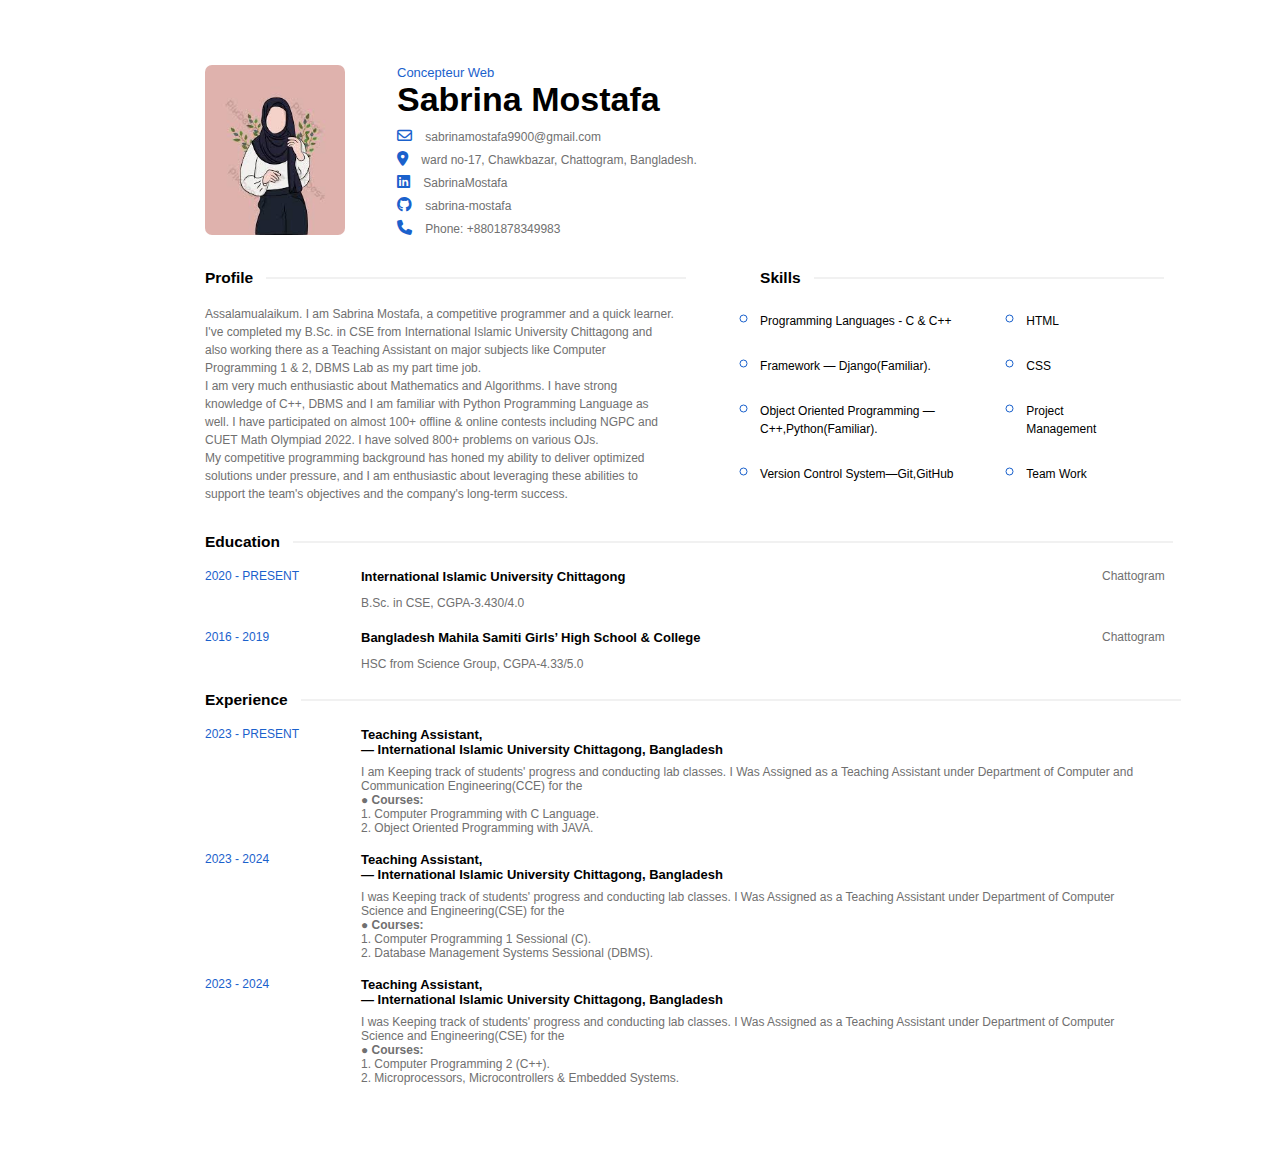
<file: Week 1 Assignment 2/index.html>
<!DOCTYPE html>
<html lang="en">
<head>
    <link rel="stylesheet" href="style.css">
    <link rel="stylesheet" href="https://cdnjs.cloudflare.com/ajax/libs/font-awesome/6.6.0/css/all.min.css">
    <meta charset="UTF-8">
    <meta name="viewport" content="width=device-width, initial-scale=1.0">
    <title>Sabrina_Mostafa</title>
</head>

<body>
    <div class="container">

        <!-- Profile Image & Info  -->
        <div class="profile">
            <div class="profile_container">
                <div class="profile_profileImg">
                    <img src="image.png" alt="Sabrina Mostafa">
                </div>
                <div>
                    <a href="https://github.com/sabrina-mostafa" style="text-decoration: none; color: rgb(26, 97, 204);">Concepteur Web</a>
                    <h1 class="profile-name">Sabrina Mostafa</h1>
        
                    <p><a href="https://sabrinamostafa9900@gmail.com"><i class="fa-regular fa-envelope"></i></a>  sabrinamostafa9900@gmail.com</p>
                    <p><a href="https://maps.app.goo.gl/FhZ4Lfknmt4GaPHs5"><i class="fa-solid fa-location-dot"></i></a>  ward no-17, Chawkbazar, Chattogram, Bangladesh.</p>
                    <p> <a href="https://www.linkedin.com/in/sabrina-mostafa-389114207/"> <i class="fa-brands fa-linkedin"></i></a> SabrinaMostafa</p>
                    <p> <a href="https://github.com/sabrina-mostafa"> <i class="fa-brands fa-github"></i></a> sabrina-mostafa</p>
                    <p> <a href="tel:+88001878349983"><i class="fa-solid fa-phone"></i></a> Phone: +8801878349983</p>

                </div>
            </div>
        </div>

        <!-- Profile & Sklls -->
        <div class="row-2">
            <div class="p-col">
                <h3 class="p-line">Profile</h3>
                <p class="pro">Assalamualaikum.
                    I am Sabrina Mostafa, a competitive programmer and a quick learner. I've completed my B.Sc. in CSE from International Islamic University Chittagong 
                    and also working there as a Teaching Assistant on major subjects like Computer Programming 1 & 2, DBMS Lab as my part time job.<br/>

                    I am very much enthusiastic about Mathematics and Algorithms. I have strong knowledge of C++, DBMS and I am familiar with Python Programming Language as well. 
                    I have participated on almost 100+ offline & online contests including NGPC and CUET Math Olympiad 2022. I have solved 800+ problems on various OJs. <br/>
                
                    My competitive programming background has honed my ability to deliver optimized solutions under pressure, and I am enthusiastic about leveraging these abilities 
                    to support the team's objectives and the company's long-term success.
                </p>
            </div>
            <div class="s-col">
                <h3 class="s-line">Skills</h3>
                <ul class="s-ul">
                    <div class="sr-1">
                        <li class="front"> <p id="fr">Programming Languages - C & C++</p> </li>
                        <li class="front"> <p id="fr">Framework — Django(Familiar).</p> </li>
                        <li class="front"> <p id="fr">Object Oriented Programming — C++,Python(Familiar).</p> </li>
                        <li class="front"> <p id="fr">Version Control System—Git,GitHub</p> </li>
                    </div>
                    <div class="sr-2">
                        <li class="front"> <p id="fr">HTML</p> </li>
                        <li class="front"> <p id="fr">CSS</p> </li>
                        <li class="front"> <p id="fr">Project Management</p> </li>
                        <li class="front"> <p id="fr">Team Work</p> </li>
                    </div>
                </ul>
            </div>        
        </div>

        <!-- Education -->
        <div class="row-3">
            <h3 class="ed-line"> Education </h3>
            <ul>
                <li class="ed-list">
                    <div class="yr"> 2020 - PRESENT </div>
                    <div class="inst-ed">
                        <h4>International Islamic University Chittagong</h4>
                        <p> B.Sc. in CSE,  CGPA-3.430/4.0</p>
                    </div>
                    <div class="add"><p>Chattogram</p></div>
                </li>
                <li class="ed-list">
                    <div class="yr"> 2016 - 2019 </div>
                    <div class="inst-ed">
                        <h4> Bangladesh Mahila Samiti Girls’ High School & College</h4>
                        <p> HSC from Science Group,  CGPA-4.33/5.0</p>
                    </div>
                    <div class="add"><p>Chattogram</p></div>
                </li>
            </ul>
        </div>

        <!-- Experience -->
        <div class="row-4">
            <h3 class="ex-line">Experience</h3>
            <ul>
                <li class="ex-list">
                    <div class="yr">  2023 - PRESENT </div>
                    <div class="inst">
                        <h4>Teaching Assistant,  <br/> — International Islamic University Chittagong, Bangladesh</h4>
                        <p>I am Keeping track of students' progress and conducting lab classes. I Was Assigned as a Teaching Assistant under Department of Computer and Communication Engineering(CCE) for the <br/>
                        ● <strong>Courses:</strong> <br/>
                        1. Computer Programming with C Language.<br/>
                        2. Object Oriented Programming with JAVA.
                         <br/>
                        </p>
                    </div>
                </li>
                <li class="ex-list">
                    <div class="yr">  2023 - 2024 </div>
                    <div class="inst">
                        <h4>Teaching Assistant,  <br/> — International Islamic University Chittagong, Bangladesh</h4>
                        <p>I was Keeping track of students' progress and conducting lab classes. I Was Assigned as a Teaching Assistant under Department of Computer Science and Engineering(CSE) for the <br/>
                            ● <strong>Courses:</strong> <br/>
                            1. Computer Programming 1 Sessional (C).<br/>
                            2. Database Management Systems Sessional (DBMS).
                             <br/>
                        </p>
                    </div>
                </li>
                <li class="ex-list">
                    <div class="yr">  2023 - 2024 </div>
                    <div class="inst">
                        <h4>Teaching Assistant,  <br/> — International Islamic University Chittagong, Bangladesh</h4>
                        <p>I was Keeping track of students' progress and conducting lab classes. I Was Assigned as a Teaching Assistant under Department of Computer Science and Engineering(CSE) for the <br/>
                            ● <strong>Courses:</strong> <br/>
                            1. Computer Programming 2 (C++).<br/>
                            2. Microprocessors, Microcontrollers & Embedded Systems.
                             <br/>
                        </p>
                    </div>
                </li>
            </ul>

        </div>
        
        
    </div>
    


    
</body>
</html>
</file>
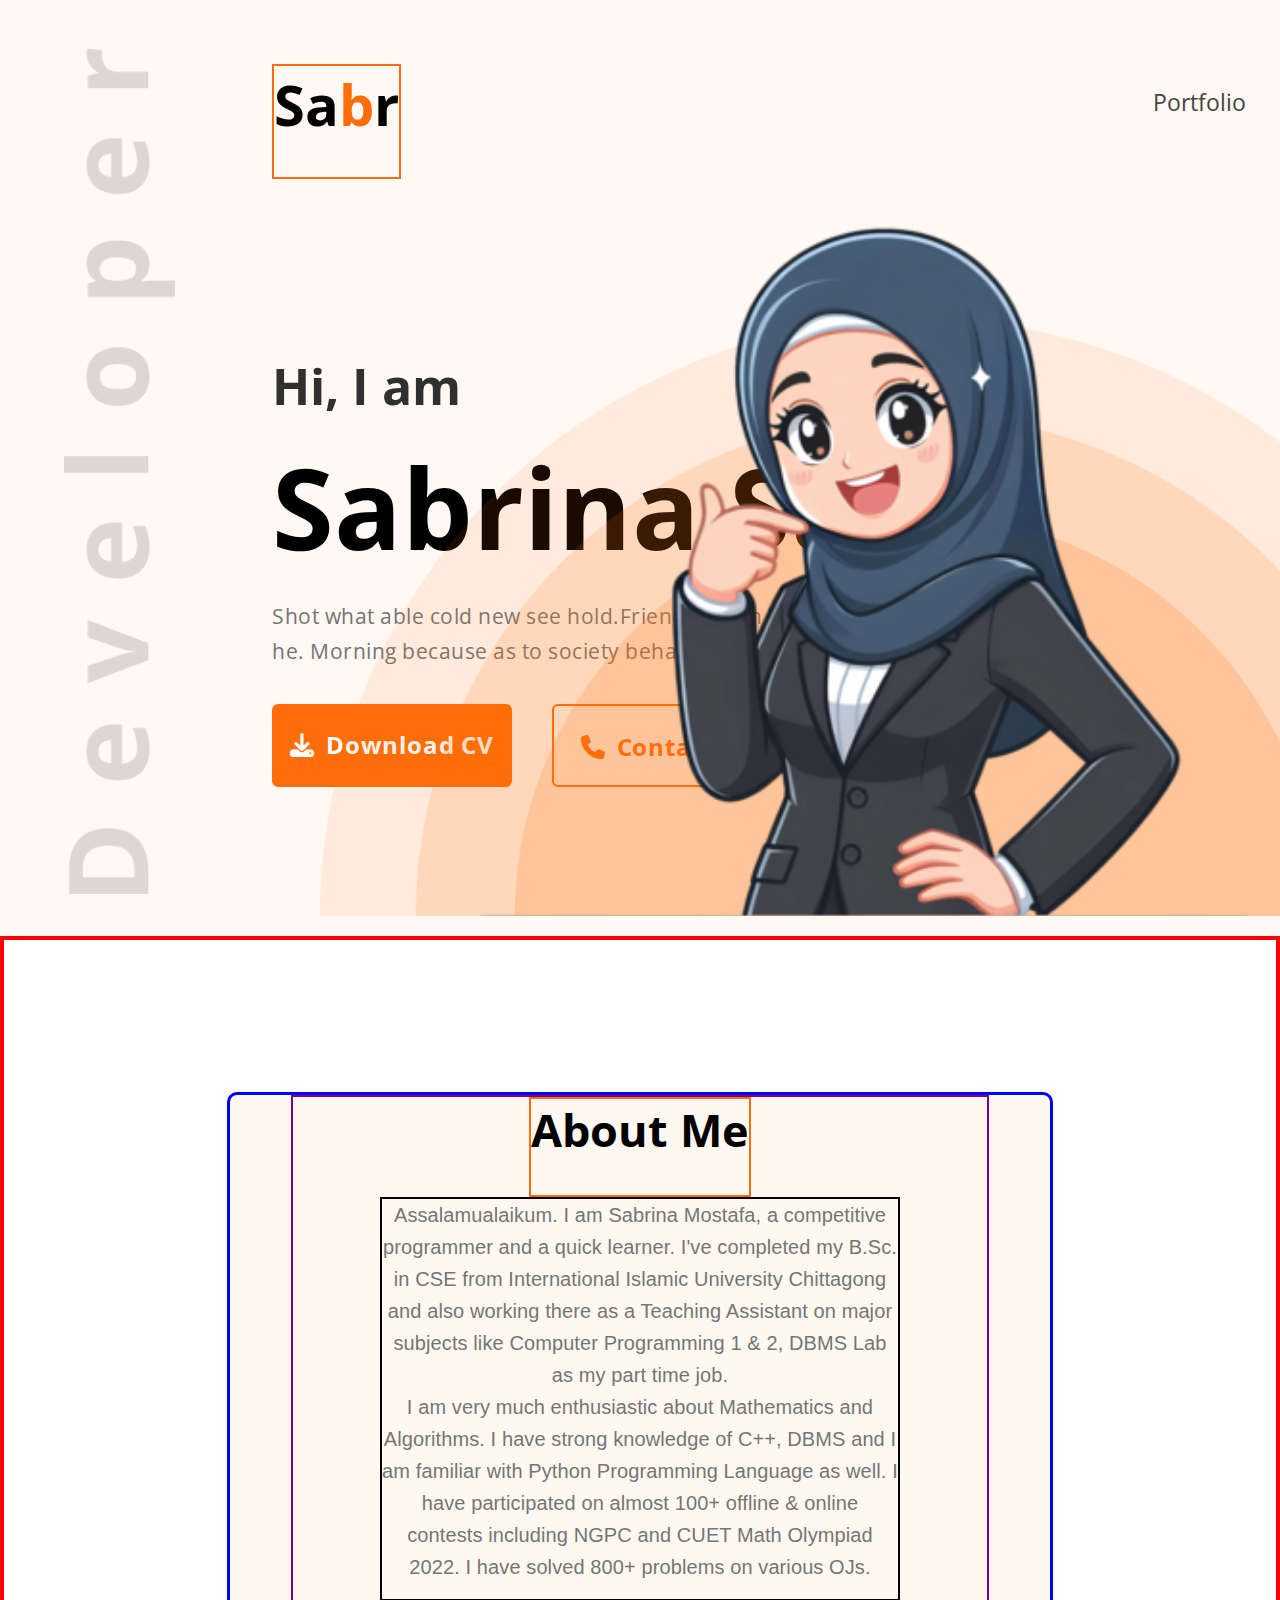
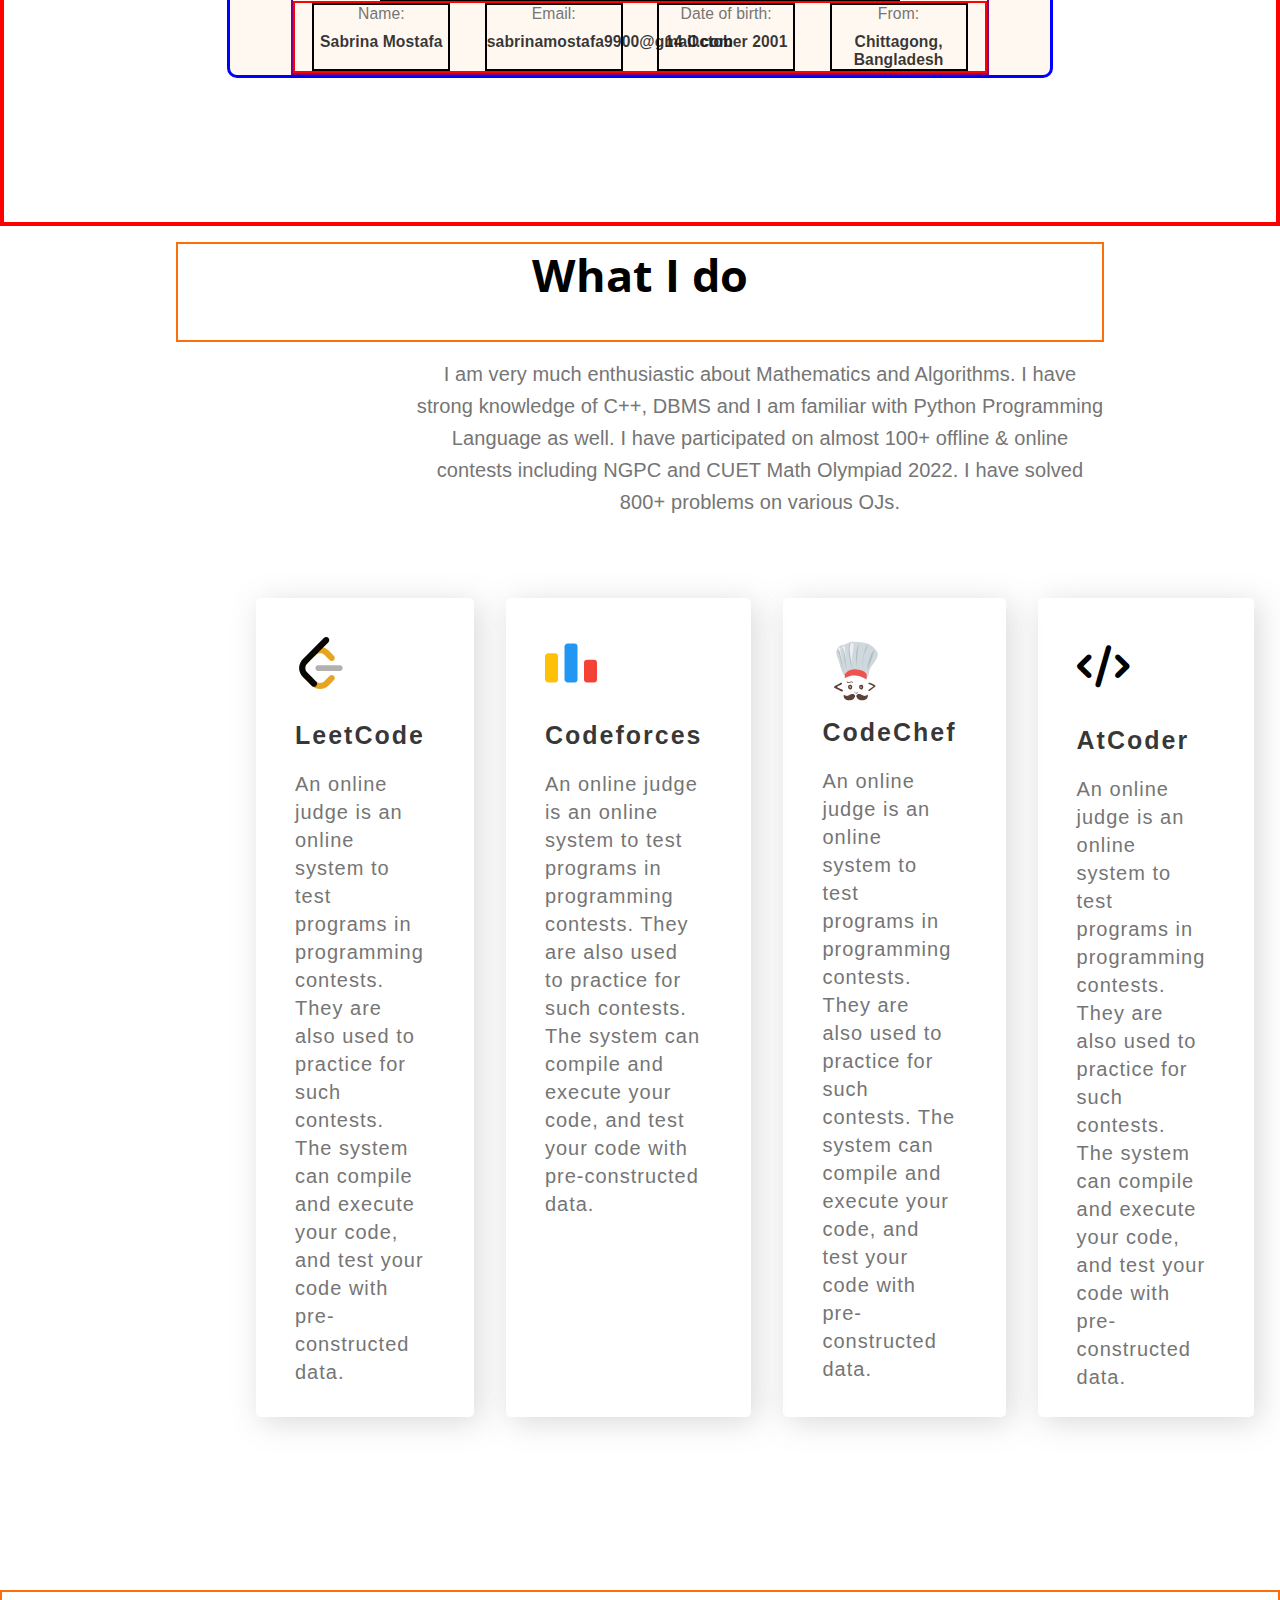
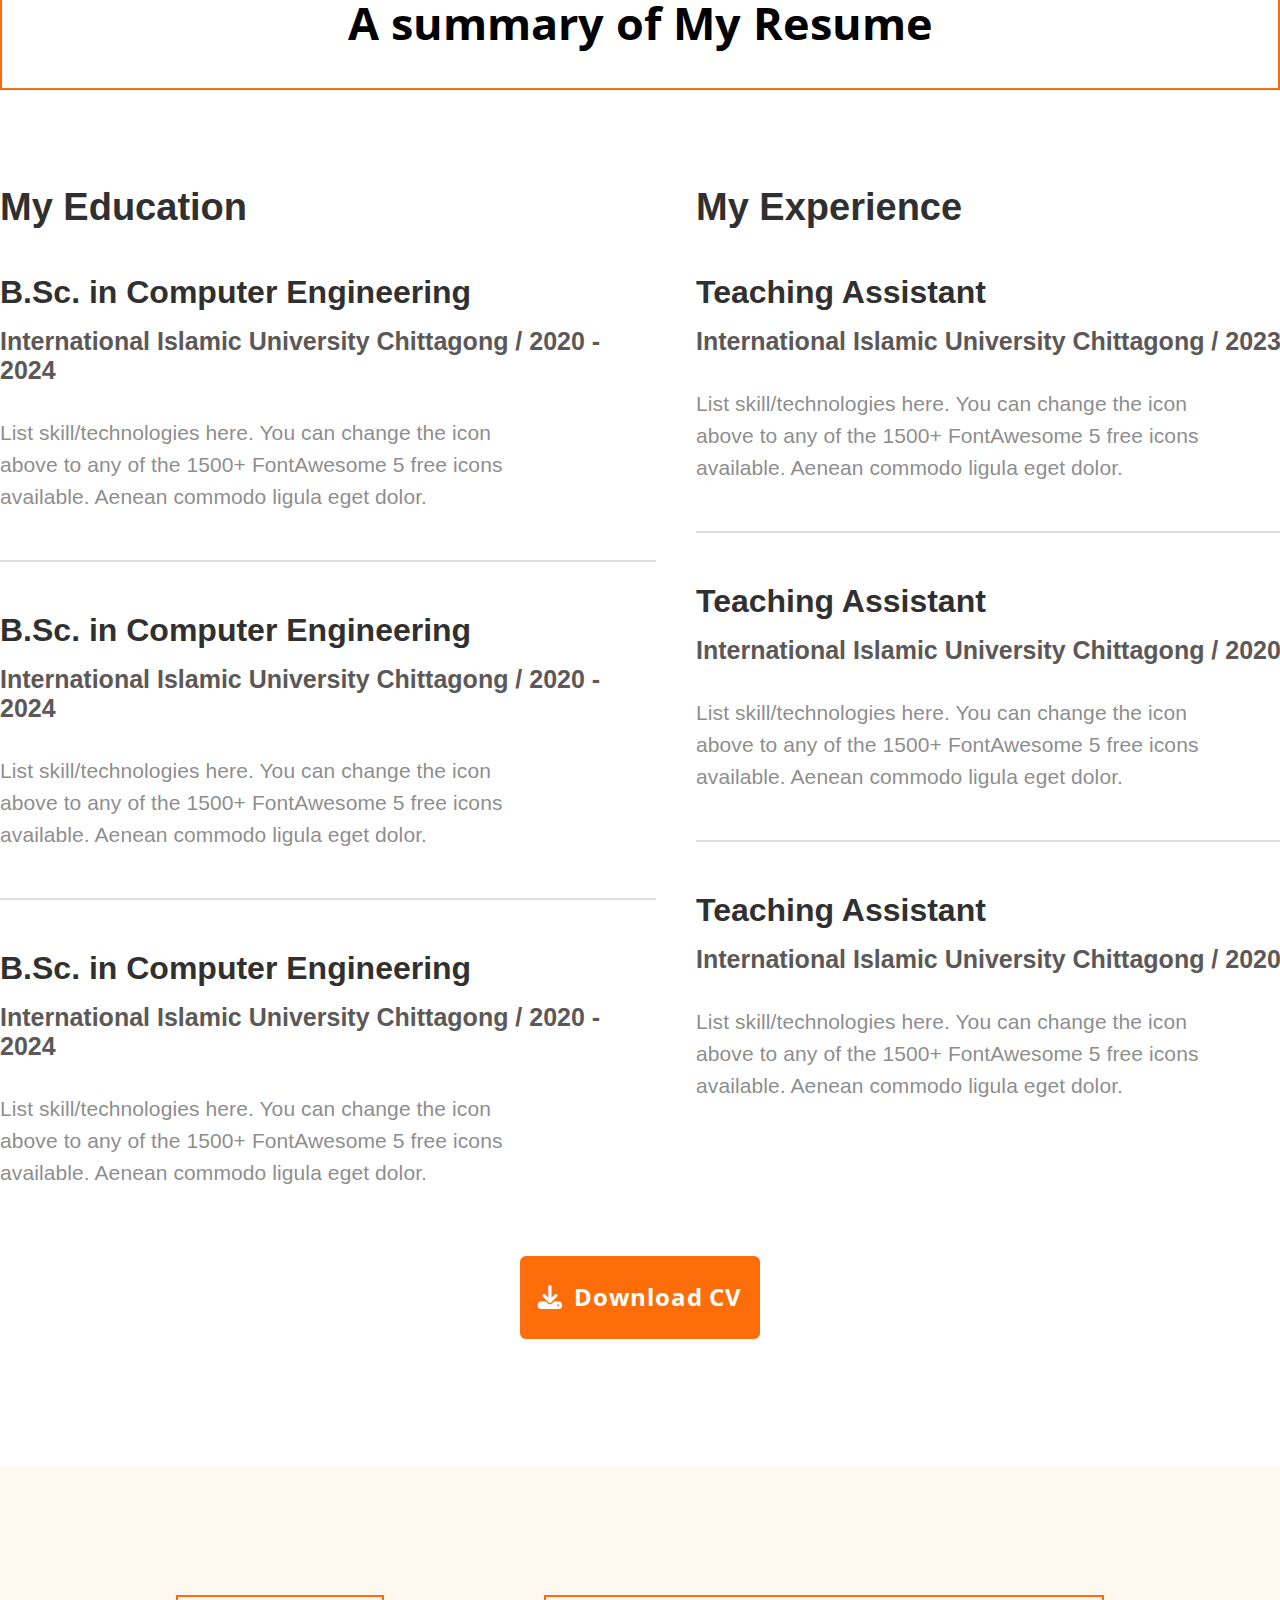
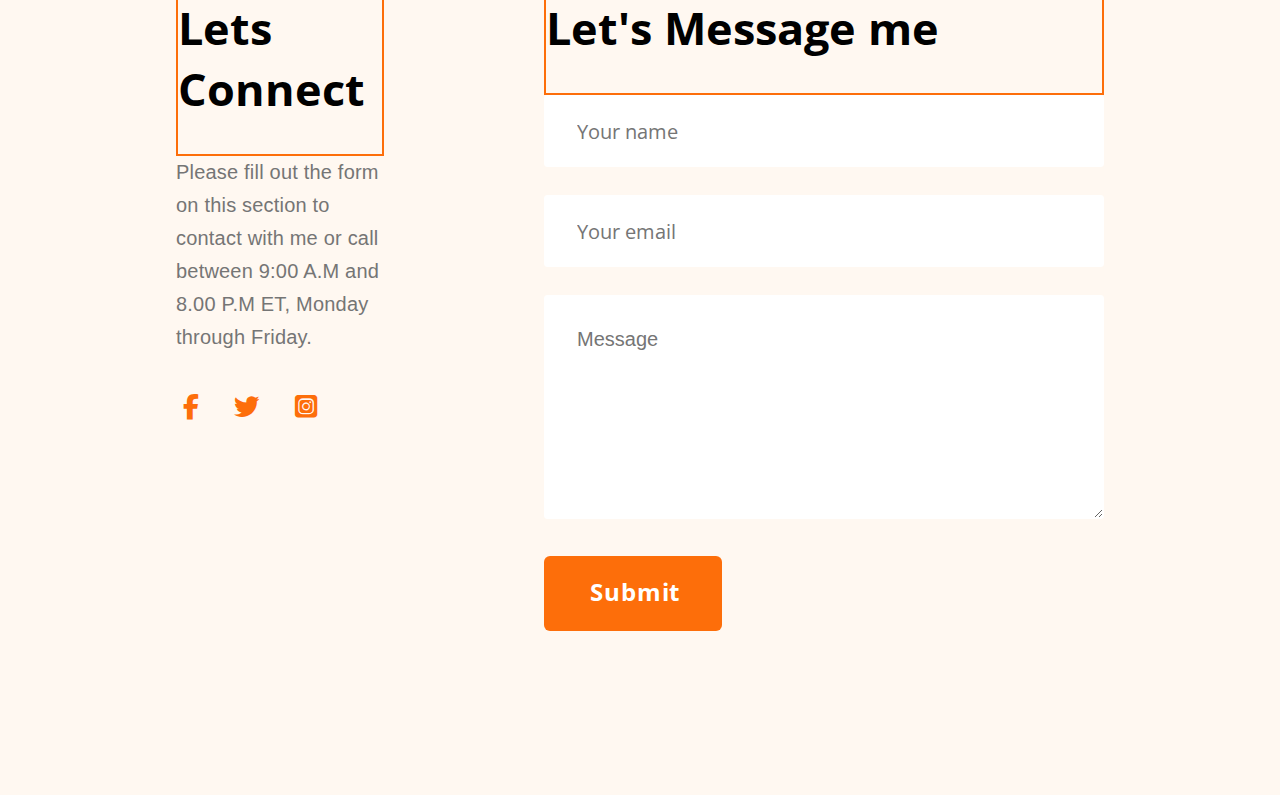
<file: Week 2 Assignment 3/index.html>
<!DOCTYPE html>
<html lang="en">
<head>
    <link rel="preconnect" href="https://fonts.googleapis.com">
    <link rel="preconnect" href="https://fonts.gstatic.com" crossorigin>
    <link href="https://fonts.googleapis.com/css2?family=Open+Sans:ital,wght@0,300..800;1,300..800&display=swap" rel="stylesheet">

    <link rel="stylesheet" href="style.css">
    <link rel="stylesheet" href="https://cdnjs.cloudflare.com/ajax/libs/font-awesome/6.6.0/css/all.min.css">
    <meta charset="UTF-8">
    <meta name="viewport" content="width=device-width, initial-scale=1.0">
    <title>Sabrina's Portfolio</title>
</head>

<body>

    <!-- Intro -->
    <section class="intro">

        <div class="l">
            <img src="images/Developer.png" alt="developer">
        </div>
        <div class="r">
            <nav>
                <div class="n">
                    <h2>Sa<span>b</span>r</h2>
                </div>
                <div class="optn">
                    <ul>
                        <li><a href="#portfolio" class="nav-a">Portfolio</a></li>
                        <li><a href="#blog" class="nav-a">Blog</a></li>
                        <li>
                            <button>
                                <a href="#contact" class="aa">Hire Me</a>
                            </button>
                        </li>
                    </ul>
                </div>
            </nav>

            <div class="banner">
                <div class="txt">
                    <div class="hi">
                        <h4>Hi, I am</h4>
                        <h1>Sabrina Sabr</h1>
                        <p>Shot what able cold new see hold.Friendly as an betrayed formerly
                            he. Morning because as to society behaved moments.
                        </p>
                        <div class="bt">
                            <div class="cv-btn">
                                <div class="btn">
                                    <i class="fa-solid fa-download"></i>
                                    <a href="Sabrina_Mostafa.pdf" download>Download CV</a>
                                </div>
                            </div>
                            <div class="cv-btn">
                                <div class="btn" id="cnt">
                                    <i class="fa-solid fa-phone"></i>
                                    <a href="#contact" >Contact</a>
                                </div>
                            </div>
                        </div>
                    </div>
                </div>
                <div class="im">
                    <div class="overlap">
                        <img src="images/picBG.png" alt="" class="bgim">
                        <img src="images/pic.png" alt="" class="pic">
                    </div>

                </div>

            </div>

        </div>


    </section>



    <!-- About -->
    <section class="s-about" id="portfolio">
        <div class="about">
            <div class="ab">
                <h2>About Me</h2>
                <div class="para">
                    <p class="all">
                        Assalamualaikum.
                        I am Sabrina Mostafa, a competitive programmer and a quick learner. I've completed my B.Sc. in CSE from International Islamic University Chittagong 
                        and also working there as a Teaching Assistant on major subjects like Computer Programming 1 & 2, DBMS Lab as my part time job.<br/>

                        I am very much enthusiastic about Mathematics and Algorithms. I have strong knowledge of C++, DBMS and I am familiar with Python Programming Language as well. 
                        I have participated on almost 100+ offline & online contests including NGPC and CUET Math Olympiad 2022. I have solved 800+ problems on various OJs.
                    </p>
                </div>
                <div class="details">
                    <div class="info">
                        <p class="title">
                            Name: <br/>
                            <div class="bold"><p class="title">Sabrina Mostafa</p></div>
                        </p>
                    </div>
                    <div class="info">
                        <p class="title">
                            Email: <br/>
                            <div class="bold"><p class="title">sabrinamostafa9900@gmail.com</p></div>
                        </p>
                    </div>
                    <div class="info">
                        <p class="title">
                            Date of birth: <br/>
                            <div class="bold"><p class="title">14 October 2001</p></div>
                        </p>
                    </div>
                    <div class="info">
                        <p class="title">
                            From: <br/>
                            <div class="bold"><p class="title">Chittagong, Bangladesh</p></div>
                        </p>
                    </div>
                </div>

            </div>
            
        </div>
    </section>


    <!-- What I do -->
    <section class="work" id="blog">
        <div class="wk">
            <h2>What I do</h2>
            <div class="w1">
                <p>I am very much enthusiastic about Mathematics and Algorithms. I have strong knowledge of C++, DBMS and I am familiar with Python Programming Language as well. 
                    I have participated on almost 100+ offline & online contests including NGPC and CUET Math Olympiad 2022. I have solved 800+ problems on various OJs.</p>
            </div>
            <div class="w2">
                <div class="one">
                    <a href="https://leetcode.com/u/sabrina_mostafa/">
                    <div class="i1">
                        <svg xmlns="http://www.w3.org/2000/svg" viewBox="0 0 24 24" id="leetcode">
                            <path fill="#B3B1B0" d="M22 14.355c0-.742-.564-1.346-1.26-1.346H10.676c-.696 0-1.26.604-1.26 1.346s.563 1.346 1.26 1.346H20.74c.696.001 1.26-.603 1.26-1.346z"></path>
                            <path fill="#E7A41F" d="m3.482 18.187 4.313 4.361c.973.979 2.318 1.452 3.803 1.452 1.485 0 2.83-.512 3.805-1.494l2.588-2.637c.51-.514.492-1.365-.039-1.9-.531-.535-1.375-.553-1.884-.039l-2.676 2.607c-.462.467-1.102.662-1.809.662s-1.346-.195-1.81-.662l-4.298-4.363c-.463-.467-.696-1.15-.696-1.863 0-.713.233-1.357.696-1.824l4.285-4.38c.463-.467 1.116-.645 1.822-.645s1.346.195 1.809.662l2.676 2.606c.51.515 1.354.497 1.885-.038.531-.536.549-1.387.039-1.901l-2.588-2.636a4.994 4.994 0 0 0-2.392-1.33l-.034-.007 2.447-2.503c.512-.514.494-1.366-.037-1.901-.531-.535-1.376-.552-1.887-.038l-10.018 10.1C2.509 11.458 2 12.813 2 14.311c0 1.498.509 2.896 1.482 3.876z"></path>
                            <path fill="#070706" d="M8.115 22.814a2.109 2.109 0 0 1-.474-.361c-1.327-1.333-2.66-2.66-3.984-3.997-1.989-2.008-2.302-4.937-.786-7.32a6 6 0 0 1 .839-1.004L13.333.489c.625-.626 1.498-.652 2.079-.067.56.563.527 1.455-.078 2.066-.769.776-1.539 1.55-2.309 2.325-.041.122-.14.2-.225.287-.863.876-1.75 1.729-2.601 2.618-.111.116-.262.186-.372.305-1.423 1.423-2.863 2.83-4.266 4.272-1.135 1.167-1.097 2.938.068 4.127 1.308 1.336 2.639 2.65 3.961 3.974.067.067.136.132.204.198.468.303.474 1.25.183 1.671-.321.465-.74.75-1.333.728-.199-.006-.363-.086-.529-.179z"></path>
                        </svg>
                    </div>
                    
                    <div class="bold"><p class="title">LeetCode</p></div></a>
                    <div class="oj">
                        <p>An online judge is an online system to test programs in programming contests. They are also used to practice for such contests. The system can compile and execute your code, and test your code with pre-constructed data.</p>
                    </div>
                </div>
                <div class="two">
                    <a href="https://codeforces.com/profile/sabrina_mostafa">
                    <div class="i2">
                        <svg xmlns="http://www.w3.org/2000/svg" viewBox="0 0 24 24" id="code-forces">
                            <path fill="#F44336" d="M24 19.5V12a1.5 1.5 0 0 0-1.5-1.5h-3A1.5 1.5 0 0 0 18 12v7.5a1.5 1.5 0 0 0 1.5 1.5h3a1.5 1.5 0 0 0 1.5-1.5z"></path>
                            <path fill="#2196F3" d="M13.5 21a1.5 1.5 0 0 0 1.5-1.5v-15A1.5 1.5 0 0 0 13.5 3h-3C9.673 3 9 3.672 9 4.5v15c0 .828.673 1.5 1.5 1.5h3z"></path>
                            <path fill="#FFC107" d="M0 19.5c0 .828.673 1.5 1.5 1.5h3A1.5 1.5 0 0 0 6 19.5V9a1.5 1.5 0 0 0-1.5-1.5h-3C.673 7.5 0 8.172 0 9v10.5z"></path>
                        </svg>
                    </div>
                    <div class="bold"><p class="title">Codeforces</p></div></a>
                    <div class="oj">
                        <p>
                            An online judge is an online system to test programs in programming contests. They are also used to practice for such contests. The system can compile and execute your code, and test your code with pre-constructed data.
                        </p>
                    </div>
                </div>
                <div class="three">
                    <a href="https://www.codechef.com/users/sabrina_001">
                    <div class="i3">
                        <svg xmlns="http://www.w3.org/2000/svg" x="0px" y="0px" viewBox="0 0 48 48">
                            <path fill="#5d4037" d="M34.809,32.711L34.809,32.711c1.016,0.306,1.952,0.833,2.74,1.543 c0.133,0.085,0.219,0.228,0.23,0.386c0,0.235-0.175,0.466-0.536,0.686c-0.648,0.434-1.273,0.9-1.873,1.398 c-0.592,0.483-1.212,0.93-1.858,1.337c-0.083,0.044-0.176,0.068-0.27,0.07c-0.132,0.002-0.26-0.048-0.356-0.14 c-0.184-0.16-0.203-0.438-0.043-0.622c0.004-0.005,0.009-0.01,0.013-0.014c0.202-0.26,0.465-0.467,0.766-0.601 c0.354-0.194,0.689-0.421,1.002-0.676c0.501-0.381,0.801-0.636,1.002-0.751c0.396-0.2,0.601-0.341,0.601-0.426 c0.004-0.018,0.004-0.037,0-0.055c-0.247-0.407-0.63-0.712-1.082-0.862c-0.446-0.125-0.902-0.26-1.357-0.401 c-0.456-0.114-0.869-0.355-1.192-0.696c-0.01-0.031-0.01-0.064,0-0.095c0.016-0.142,0.086-0.273,0.195-0.366 c0.09-0.112,0.222-0.182,0.366-0.195c0.073-0.01,0.147-0.01,0.22,0c0.268,0.015,0.532,0.079,0.776,0.19l0.726,0.316 M13.465,32.28 c0.181-0.003,0.358,0.055,0.501,0.165c0.12,0.092,0.192,0.234,0.195,0.386c0.001,0.108-0.043,0.211-0.12,0.286 c-0.54,0.476-1.173,0.836-1.858,1.057c-0.69,0.22-1.3,0.638-1.753,1.202c0.646,0.375,1.316,0.71,2.004,1.002l2.074,0.912 c0.161,0.064,0.263,0.223,0.255,0.396c0.03,0.235-0.072,0.468-0.265,0.606c-0.19,0.157-0.43,0.242-0.676,0.24 c-0.1,0-0.199-0.02-0.291-0.06c-0.141-0.138-0.292-0.265-0.451-0.381c-1.202-0.668-2.488-1.292-3.857-1.873 c-0.135-0.055-0.275-0.11-0.411-0.155c-0.151-0.061-0.263-0.192-0.301-0.351c0.006-0.42,0.188-0.817,0.501-1.097 c0.644-0.469,1.342-0.859,2.079-1.162c0.743-0.297,1.444-0.692,2.084-1.172H13.465z"></path><path fill="#5d4037" d="M22.051,32.24c-0.171-0.265-0.384-0.5-0.631-0.696c-0.198-0.138-0.435-0.21-0.676-0.205 c-0.081-0.002-0.161,0.013-0.235,0.045l-1.503,0.501c-0.096,0.03-0.195,0.043-0.296,0.04c-0.178,0.013-0.355-0.037-0.501-0.14 c-0.182-0.158-0.336-0.346-0.456-0.556l-0.416,0.281c0.176,0.295,0.403,0.556,0.671,0.771c0.211,0.132,0.457,0.197,0.706,0.185 c0.127-0.001,0.254-0.02,0.376-0.055l1.388-0.501c0.094-0.036,0.194-0.055,0.296-0.055c0.152-0.01,0.304,0.031,0.431,0.115 c0.175,0.143,0.327,0.312,0.451,0.501l0.396-0.22"></path><path fill="#5d4037" fill-rule="evenodd" d="M32.289,40.61c0.761,4.558-4.809,5.009-7.098,2.95 c-1.583-1.413-1.137-3.381,1.132-3.256C28.327,40.41,29.494,42.984,32.289,40.61" clip-rule="evenodd"></path><path fill="#5d4037" fill-rule="evenodd" d="M15.364,40.61c-0.761,4.558,4.809,5.009,7.098,2.95 c1.583-1.413,1.137-3.381-1.132-3.256C19.326,40.41,18.159,42.984,15.364,40.61" clip-rule="evenodd"></path><path fill="#5d4037" d="M20.839,33.998c-0.279-0.184-0.608-0.276-0.942-0.265c-0.404-0.015-0.798,0.129-1.097,0.401 c-0.338,0.332-0.482,0.814-0.381,1.277c0.049,0.436,0.223,0.848,0.501,1.187c0.236,0.316,0.607,0.502,1.002,0.501 c0.258-0.004,0.511-0.073,0.736-0.2c0.451-0.27,0.671-0.781,0.671-1.548C21.387,34.848,21.206,34.347,20.839,33.998z M19.877,35.811c-0.277,0-0.501-0.224-0.501-0.501s0.224-0.501,0.501-0.501s0.501,0.224,0.501,0.501S20.154,35.811,19.877,35.811z"></path><path fill="#5d4037" d="M24.195,39.914c0.139,0.001,0.276-0.025,0.406-0.075c0.124-0.048,0.242-0.112,0.351-0.19 c0.102-0.082,0.198-0.173,0.286-0.27c0.083-0.093,0.156-0.194,0.22-0.301c0.061-0.094,0.115-0.193,0.16-0.296 c0.035-0.074,0.064-0.151,0.085-0.23v-0.045c-0.01-0.014-0.019-0.029-0.025-0.045l0,0c-0.13,0.2-0.293,0.378-0.481,0.526 c-0.144,0.136-0.314,0.24-0.501,0.306c-0.188,0.065-0.387,0.097-0.586,0.095c-0.17,0.003-0.339-0.021-0.501-0.07 c-0.139-0.044-0.269-0.112-0.386-0.2c-0.117-0.094-0.223-0.202-0.316-0.321c-0.097-0.13-0.18-0.269-0.25-0.416l0,0 c-0.011,0.011-0.02,0.025-0.025,0.04c0,0,0,0.03,0,0.04c0.068,0.192,0.156,0.376,0.26,0.551c0.094,0.168,0.212,0.322,0.351,0.456 c0.124,0.13,0.27,0.236,0.431,0.316c0.159,0.067,0.329,0.104,0.501,0.11"></path><path fill="#5d4037" d="M28.613,33.968c-0.278-0.185-0.607-0.28-0.942-0.27c-0.405-0.014-0.799,0.132-1.097,0.406 c-0.336,0.333-0.478,0.815-0.376,1.277c0.046,0.436,0.22,0.85,0.501,1.187c0.236,0.315,0.608,0.501,1.002,0.501 c0.258-0.004,0.512-0.073,0.736-0.2c0.493-0.352,0.752-0.947,0.676-1.548C29.089,34.644,28.928,34.188,28.613,33.968z M27.511,35.867c-0.277,0-0.501-0.224-0.501-0.501s0.224-0.501,0.501-0.501s0.501,0.224,0.501,0.501S27.787,35.867,27.511,35.867z"></path><path fill="#cfd8dc" d="M38.519,9.951c-0.113-0.175-0.224-0.354-0.339-0.518c-0.092-0.132-0.186-0.252-0.279-0.377	c-0.137-0.184-0.275-0.367-0.414-0.537c-0.083-0.102-0.167-0.196-0.251-0.293c-0.155-0.178-0.309-0.351-0.465-0.513	C36.7,7.64,36.63,7.57,36.559,7.5c-0.181-0.18-0.363-0.35-0.546-0.51c-0.043-0.037-0.085-0.075-0.128-0.111	c-2.281-1.946-4.592-2.44-6.076-2.765l-0.821-0.185c-3.005-0.576-5.53-0.867-8.09-0.501c-1.008,0.219-1.982,0.573-2.895,1.052	c-1.257,0.571-2.565,1.162-3.827,1.252c-1.321,0.341-2.468,1.162-3.216,2.304l-0.14,0.2c-0.671,1.403-0.847,2.992-0.501,4.508	c0.276,0.902,0.616,1.783,0.937,2.63c0.736,1.727,1.269,3.534,1.588,5.385c0.332,0.658,0.591,1.35,0.771,2.064	c0.426,1.483,0.912,3.151,2.229,4.448h0.035c0.011-0.005,0.022-0.009,0.033-0.014c0.003,0.003,0.005,0.006,0.008,0.009	c1.14-0.54,2.24-0.902,3.307-1.124c0.15-0.031,0.298-0.053,0.446-0.078c0.18-0.031,0.36-0.063,0.538-0.087	c0.289-0.037,0.576-0.064,0.861-0.081c0.025-0.002,0.05-0.005,0.075-0.006c3.649-0.2,6.912,1.133,10.1,2.433l0.575,0.238	c0.018-0.008,0.035-0.029,0.053-0.039c0.01,0.004,0.019,0.008,0.029,0.012c0.781-0.341,1.177-2.965,1.703-5.41	c1.893-4.333,6.126-7.514,5.871-11.521C39.169,10.996,38.846,10.459,38.519,9.951z"></path><polygon fill="#cfd8dc" points="31.829,28.563 31.822,28.561 31.819,28.563"></polygon><path fill="#ef5350" d="M31.473,26.384c-0.007-0.089-0.044-0.18-0.071-0.27c0-0.001-0.001-0.003-0.001-0.004	c-0.337-1.099-2.136-2.252-4.586-2.876c-0.135-0.036-0.273-0.053-0.409-0.084c-0.006-0.001-0.012-0.002-0.018-0.004	c-0.585-0.134-1.176-0.224-1.771-0.277c-0.036-0.003-0.072-0.007-0.108-0.01c-0.338-0.027-0.675-0.044-1.014-0.044	c-0.298-0.002-0.597,0.003-0.895,0.023c-0.133,0.009-0.265,0.022-0.397,0.035c-0.311,0.031-0.62,0.073-0.926,0.13	c-0.107,0.018-0.215,0.024-0.322,0.045c-2.018,0.371-3.797,1.551-4.924,3.266l0.065,2.65v0.04h0.03	c1.741-0.997,3.667-1.628,5.66-1.853c3.171-0.286,6.417,0.681,9.587,2.895h0.03v-0.05C31.616,28.803,31.64,27.584,31.473,26.384z"></path><path fill="#eceff1" fill-rule="evenodd" d="M12.975,7.881c-0.341,1.733,1.202,7.203,0.701,10.073	c-0.26-1.503-1.222-4.508-1.182-6.176c-0.461-1.002-0.927-2.229-1.438-2.7S12.113,6.158,13,7.881" clip-rule="evenodd"></path><path fill="#b0bec5" d="M16.476,25.493L16.476,25.493c-2.004-2.364-2.855-6.437-3.556-9.868	c-0.556-2.725-1.032-5.049-1.949-5.78l0,0c-0.109-0.148-0.182-0.319-0.21-0.501c-0.032-0.347,0.039-0.696,0.205-1.002	C11.124,8,11.367,7.705,11.672,7.485c0.193-0.133,0.414-0.218,0.646-0.25V7.28c-0.231,0.032-0.45,0.117-0.641,0.25	c-0.202,0.253-0.383,0.523-0.541,0.806c-0.451,0.902,0.501,0.857,0.857,1.347c0.927,0.746,1.002,3.196,1.563,5.931	c0.701,3.426,0.932,7.489,2.94,9.843l0,0l0,0l-0.03,0.035"></path><path fill="#eceff1" fill-rule="evenodd" d="M16.401,7.175c-0.346,1.728,0.536,5.705,0,8.58	c-0.26-1.503-1.222-4.508-1.182-6.171c-0.466-1.002-1.002-2.164-1.347-2.76s1.237-1.257,2.505,0.351" clip-rule="evenodd"></path><path fill="#b0bec5" d="M15.73,6.564c-0.278-0.233-0.65-0.318-1.002-0.23c-0.138,0.015-0.27,0.063-0.386,0.14	c-0.102,0.067-0.171,0.175-0.19,0.296c0,0.18-0.14,0.21,0,0.546l0,0c1.122,1.503,2.004,4.042,2.214,6.722	c0.301,3.401-0.095,7.168,2.159,9.838l-0.035,0.03c-2.264-2.685-2.6-6.457-2.895-9.863c-0.24-2.675-0.456-5.129-1.568-6.637l0,0	c-0.189-0.211-0.285-0.489-0.265-0.771c0.022-0.132,0.096-0.249,0.205-0.326c0.123-0.086,0.266-0.138,0.416-0.15	c0.479-0.038,0.956,0.093,1.347,0.371l-0.03,0.035"></path><path fill="#eceff1" d="M21.911,4.129c1.042,1.738-0.872,9.562-1.222,14.476c-0.03,0.416-3.697-16.224,1.212-14.476"></path><path fill="#b0bec5" d="M21.475,22.943c-1.475-4.089-2.37-8.365-2.66-12.703c-0.113-1.435,0.002-2.879,0.341-4.278	c0.326-1.112,0.897-1.843,1.783-1.974c0.324-0.042,0.652-0.018,0.967,0.07v0.045c-0.319-0.059-0.647-0.049-0.962,0.03	c-0.741,0.17-0.651,0.631-1.137,1.678c-0.379,1.346-0.502,2.751-0.361,4.142c0.631,4.127,1.408,9.758,2.079,12.958H21.49"></path><path fill="#b0bec5" d="M24.931,22.678c-0.05-0.336-0.095-0.676-0.145-1.002c-0.771-5.59-1.718-12.402,1.598-17.296	h0.04c-1.357,3.622-1.543,10.519-1.703,12.743c-0.07,0.962,0.04,3.005,0.115,4.508c0.045,0.346,0.1,0.686,0.145,1.027h-0.05"></path><path fill="#b0bec5" d="M28.528,23.394c0.115-2.885,0.421-6.261,0.701-9.187c0.696-3.687,2.57-5.43,3.061-9.157	V5.006c-1.69,2.827-2.813,5.956-3.306,9.212c-0.457,3.036-0.597,6.112-0.416,9.177h-0.05"></path><g><path fill="#b0bec5" d="M37.218,9.429c-1.503,4.628-3.276,9.152-5.079,13.73C32.189,17.098,35.435,9.804,37.218,9.429"></path><path fill="#b0bec5" d="M31.258,25.197c0.791-0.821,0.847-2.084,0.917-3.551c-0.017-1.501,0.251-2.992,0.791-4.393 c0-0.06,0.045-0.155,0.08-0.286c0.441-1.528,2.199-7.684,4.248-7.574v0.045c-1.608-0.06-3.657,6.011-4.142,7.549 c-0.035,0.125-0.045,0.205-0.065,0.27l0,0c-0.576,1.503-0.611,3.005-0.801,4.378c-0.065,1.473-0.19,2.745-1.002,3.576h-0.03"></path></g>
                        </svg>
                    </div>
                    <div class="bold"><p class="title">CodeChef</p></div></a>
                    <div class="oj">
                        <p>
                            An online judge is an online system to test programs in programming contests. They are also used to practice for such contests. The system can compile and execute your code, and test your code with pre-constructed data.
                        </p>
                    </div>
                </div>
                <div class="four">
                    <a href="https://atcoder.jp/users/sabrina_mostafa">
                    <div class="i4">
                        <i class="fa-solid fa-code"></i>
                    </div>
                    <div class="bold"><p class="title">AtCoder</p></div></a>
                    <div class="oj">
                        <p>
                            An online judge is an online system to test programs in programming contests. They are also used to practice for such contests. The system can compile and execute your code, and test your code with pre-constructed data.
                        </p>
                    </div>
                </div>
            </div>
        </div>
    </section>


    <!-- Summary -->
    <section class="summary">
        <div class="sum">
            <h2>A summary of My Resume</h2>
            <div class="container">
                <div class="ed">
                    <h3>My Education</h3>
                    <div class="ed-1">
                        <h4>B.Sc. in Computer Engineering</h4>
                        <div class="inst">International Islamic University Chittagong / 2020 - 2024</div>
                        <div class="pr">
                            <p>List skill/technologies here. You can change the icon above to any of the 1500+ FontAwesome 5 free icons available. Aenean commodo ligula eget dolor.</p>
                        </div>
                        <span class="line"></span>
                    </div>
                    <div class="ed-2">
                        <h4>B.Sc. in Computer Engineering</h4>
                        <div class="inst">International Islamic University Chittagong / 2020 - 2024</div>
                        <div class="pr">
                            <p>List skill/technologies here. You can change the icon above to any of the 1500+ FontAwesome 5 free icons available. Aenean commodo ligula eget dolor.</p>
                        </div>
                        <span class="line"></span>
                    </div>
                    <div class="ed-3">
                        <h4>B.Sc. in Computer Engineering</h4>
                        <div class="inst">International Islamic University Chittagong / 2020 - 2024</div>
                        <div class="pr">
                            <p>List skill/technologies here. You can change the icon above to any of the 1500+ FontAwesome 5 free icons available. Aenean commodo ligula eget dolor.</p>
                        </div>
                    </div>
                </div>

                <div class="ex">
                    <h3>My Experience</h3>
                    <div class="ex-1">
                        <h4>Teaching Assistant</h4>
                        <div class="inst">International Islamic University Chittagong / 2023 - 2024</div>
                        <div class="pr">
                            <p>List skill/technologies here. You can change the icon above to any of the 1500+ FontAwesome 5 free icons available. Aenean commodo ligula eget dolor.</p>
                        </div>
                        <span class="linee"></span>
                    </div>
                    <div class="ex-2">
                        <h4>Teaching Assistant</h4>
                        <div class="inst">International Islamic University Chittagong / 2020 - 2024</div>
                        <div class="pr">
                            <p>List skill/technologies here. You can change the icon above to any of the 1500+ FontAwesome 5 free icons available. Aenean commodo ligula eget dolor.</p>
                        </div>
                        <span class="linee"></span>
                    </div>
                    <div class="ex-3">
                        <h4>Teaching Assistant</h4>
                        <div class="inst">International Islamic University Chittagong / 2020 - 2024</div>
                        <div class="pr">
                            <p>List skill/technologies here. You can change the icon above to any of the 1500+ FontAwesome 5 free icons available. Aenean commodo ligula eget dolor.</p>
                        </div>
                    </div>
                </div>
            </div>

            <div class="cv-btn">
                <div class="btn">
                    <i class="fa-solid fa-download"></i>
                    <a href="Sabrina_Mostafa.pdf" download>Download CV</a>
                </div>
            </div>
            
        </div>
    </section>


    <!-- Contact -->
     <section class="contact" id="contact">
        <div class="cntct">
            <div class="con">
                <h2>Lets Connect</h2>
                <div class="cn">
                    <p>Please fill out the form on this section to contact with me or call between
                        9:00 A.M and 8.00 P.M ET, Monday through Friday.</p>
                </div>
                <div class="social">
                    <div class="fb">
                        <a href="https://www.facebook.com/MostafaSabreena">
                        <i class="fa-brands fa-facebook-f"></i></a>
                    </div>
                    <div class="tw">
                        <a href="https://www.facebook.com/MostafaSabreena">
                        <i class="fa-brands fa-twitter"></i></a>
                    </div>
                    <div class="in">
                        <a href="https://www.facebook.com/MostafaSabreena">
                        <i class="fa-brands fa-square-instagram"></i></a>
                    </div>
                </div>
            </div>
            <div class="msg">
                <h2>Let's Message me</h2>
                <form action="#" class="form">
                    <div class="nm">
                        <input type="text" placeholder="Your name">
                    </div>
                    <div class="em">
                        <input type="text" placeholder="Your email">
                    </div>
                    <div class="m">
                        <textarea rows="15" cols="74" placeholder="Message" ></textarea>
                    </div>
                </form>
                <div class="m-btn">
                    <div class="btnn">
                        <a href="#contact">Submit</a>
                    </div>
                </div>
            </div>
        </div>
     </section>



    
</body>
</html>
</file>
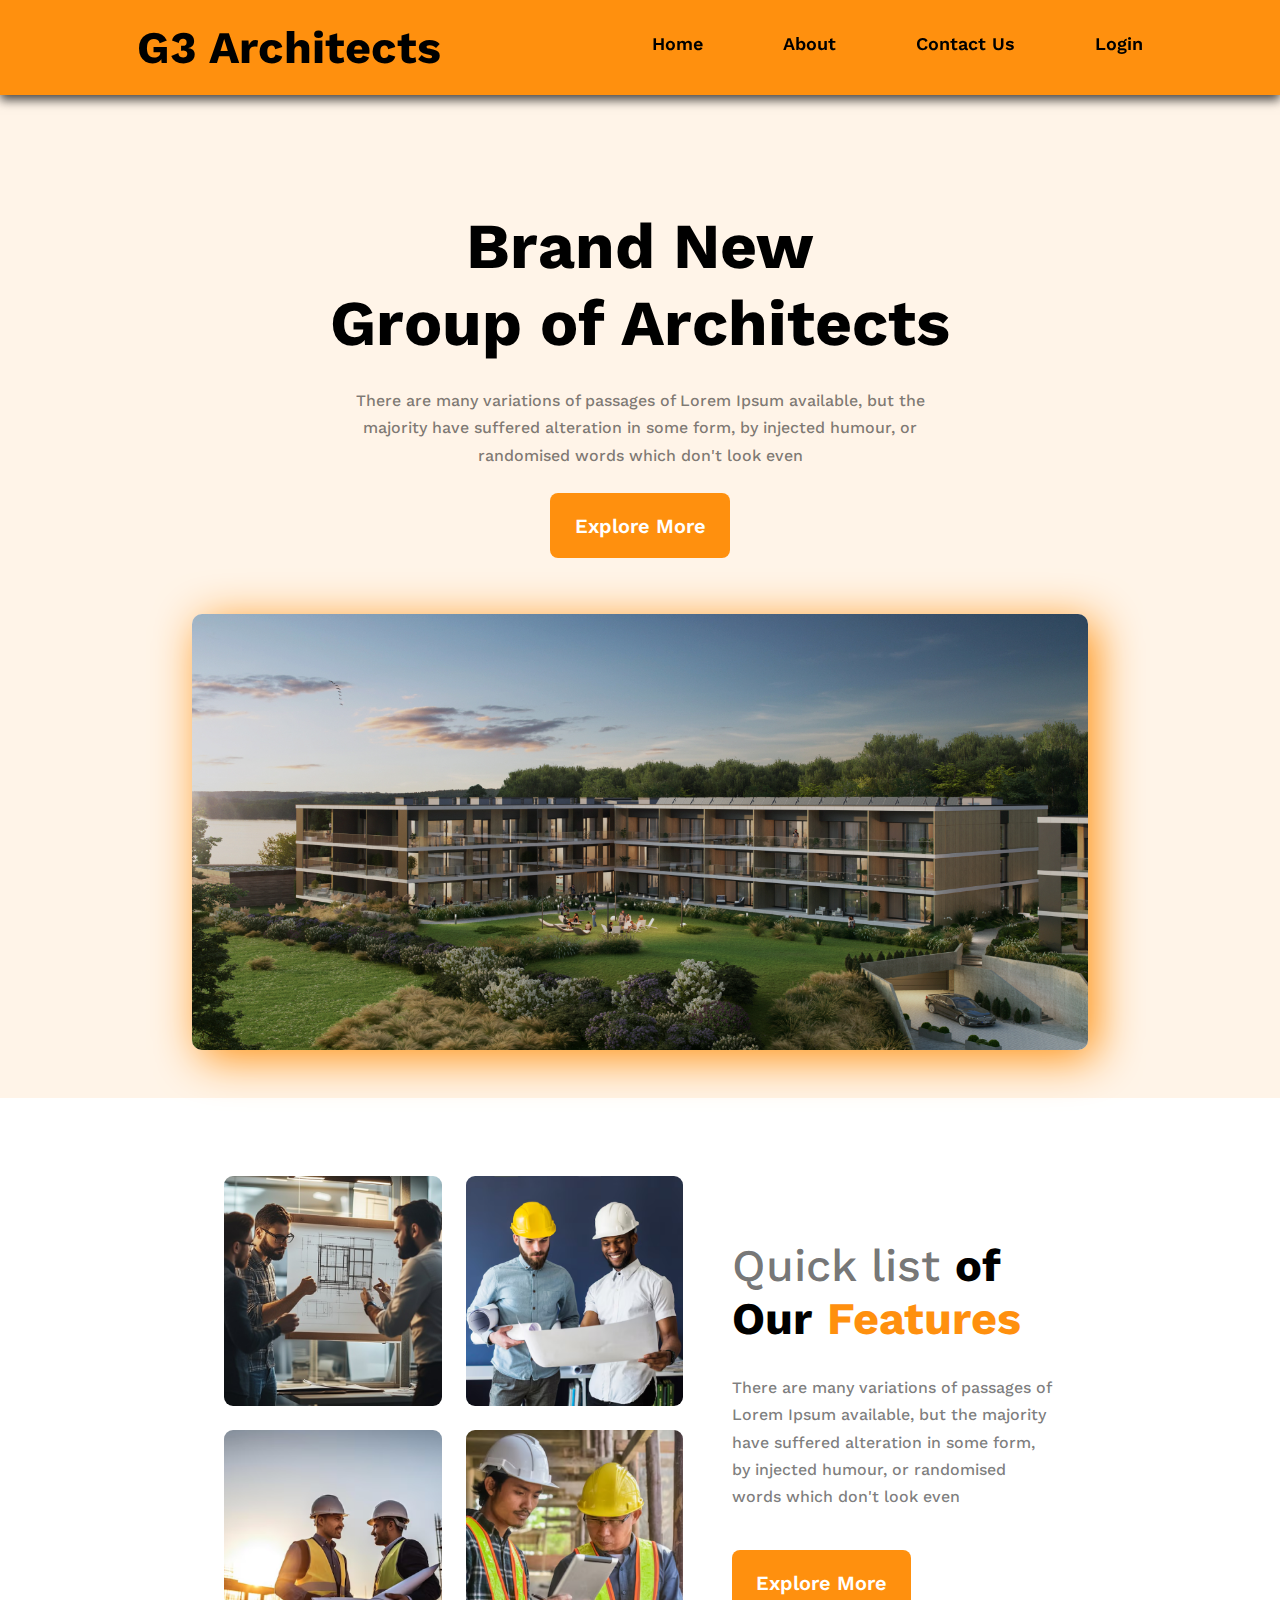
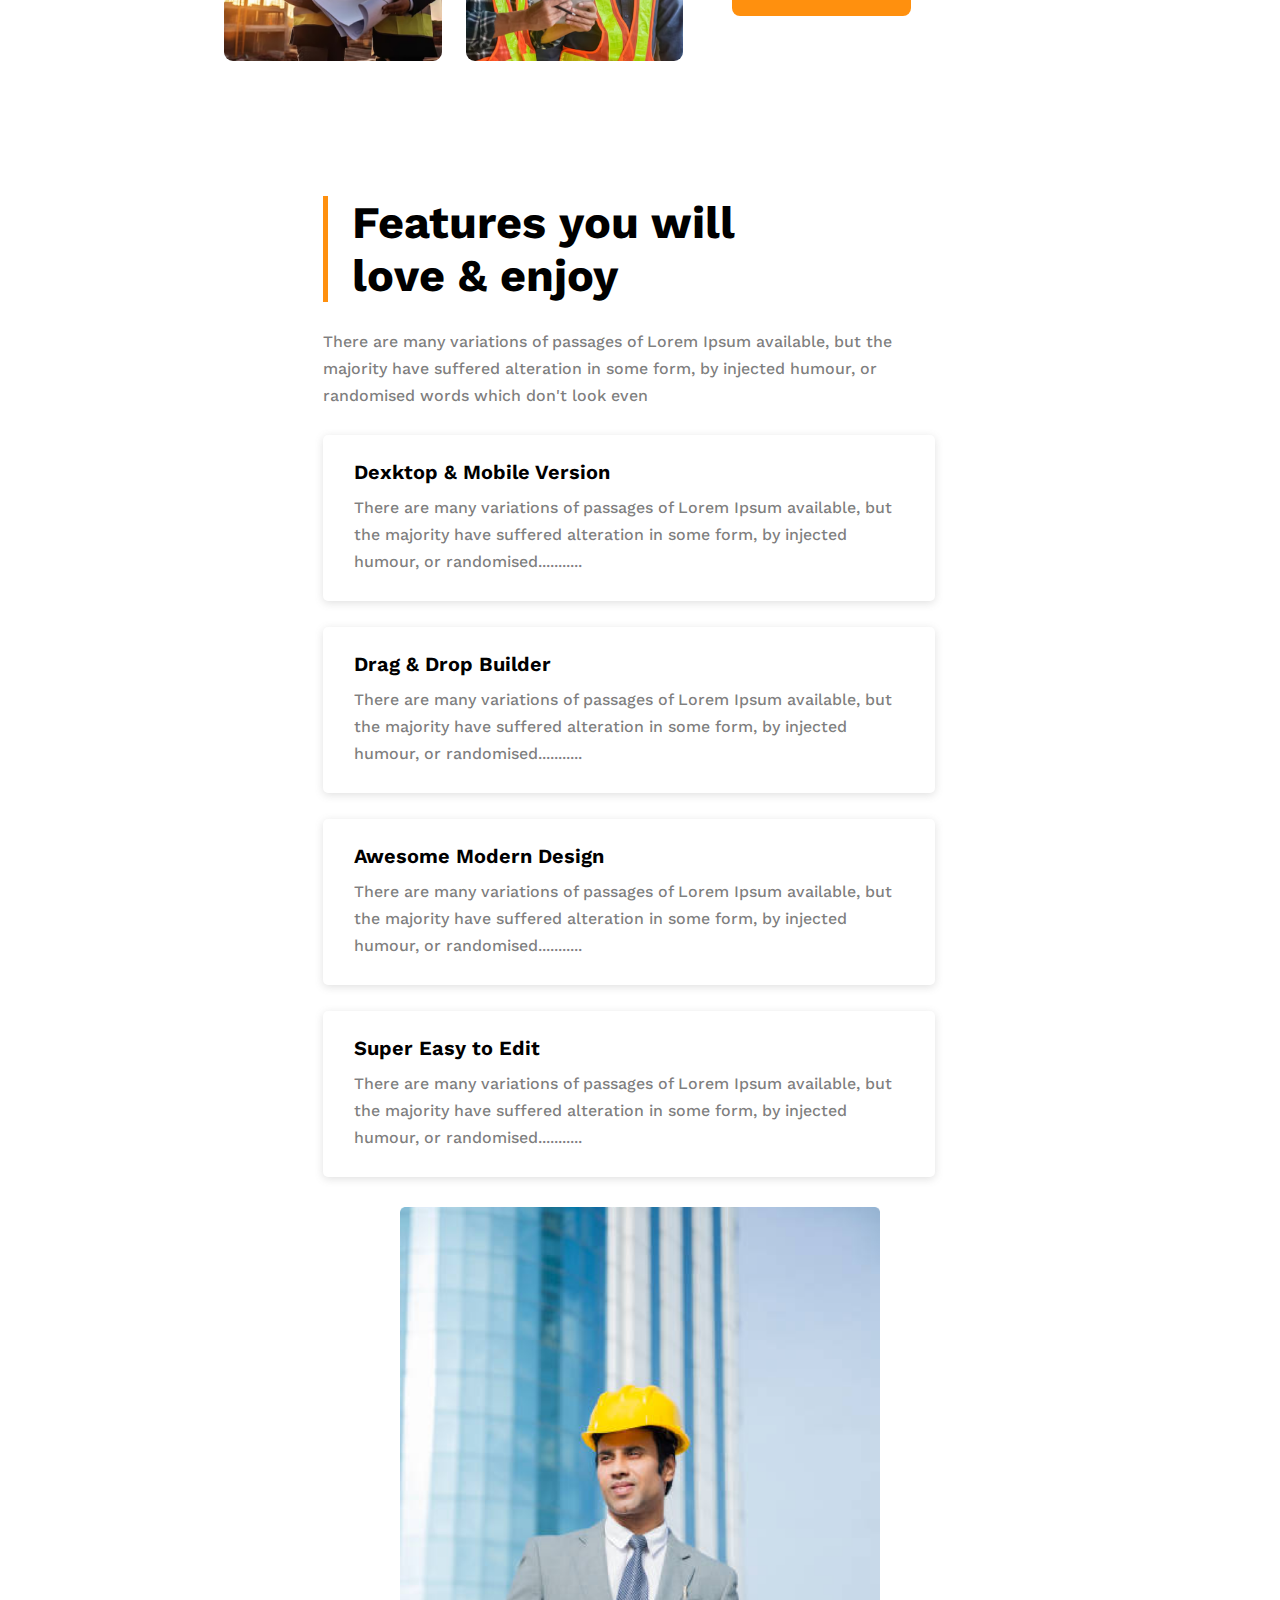
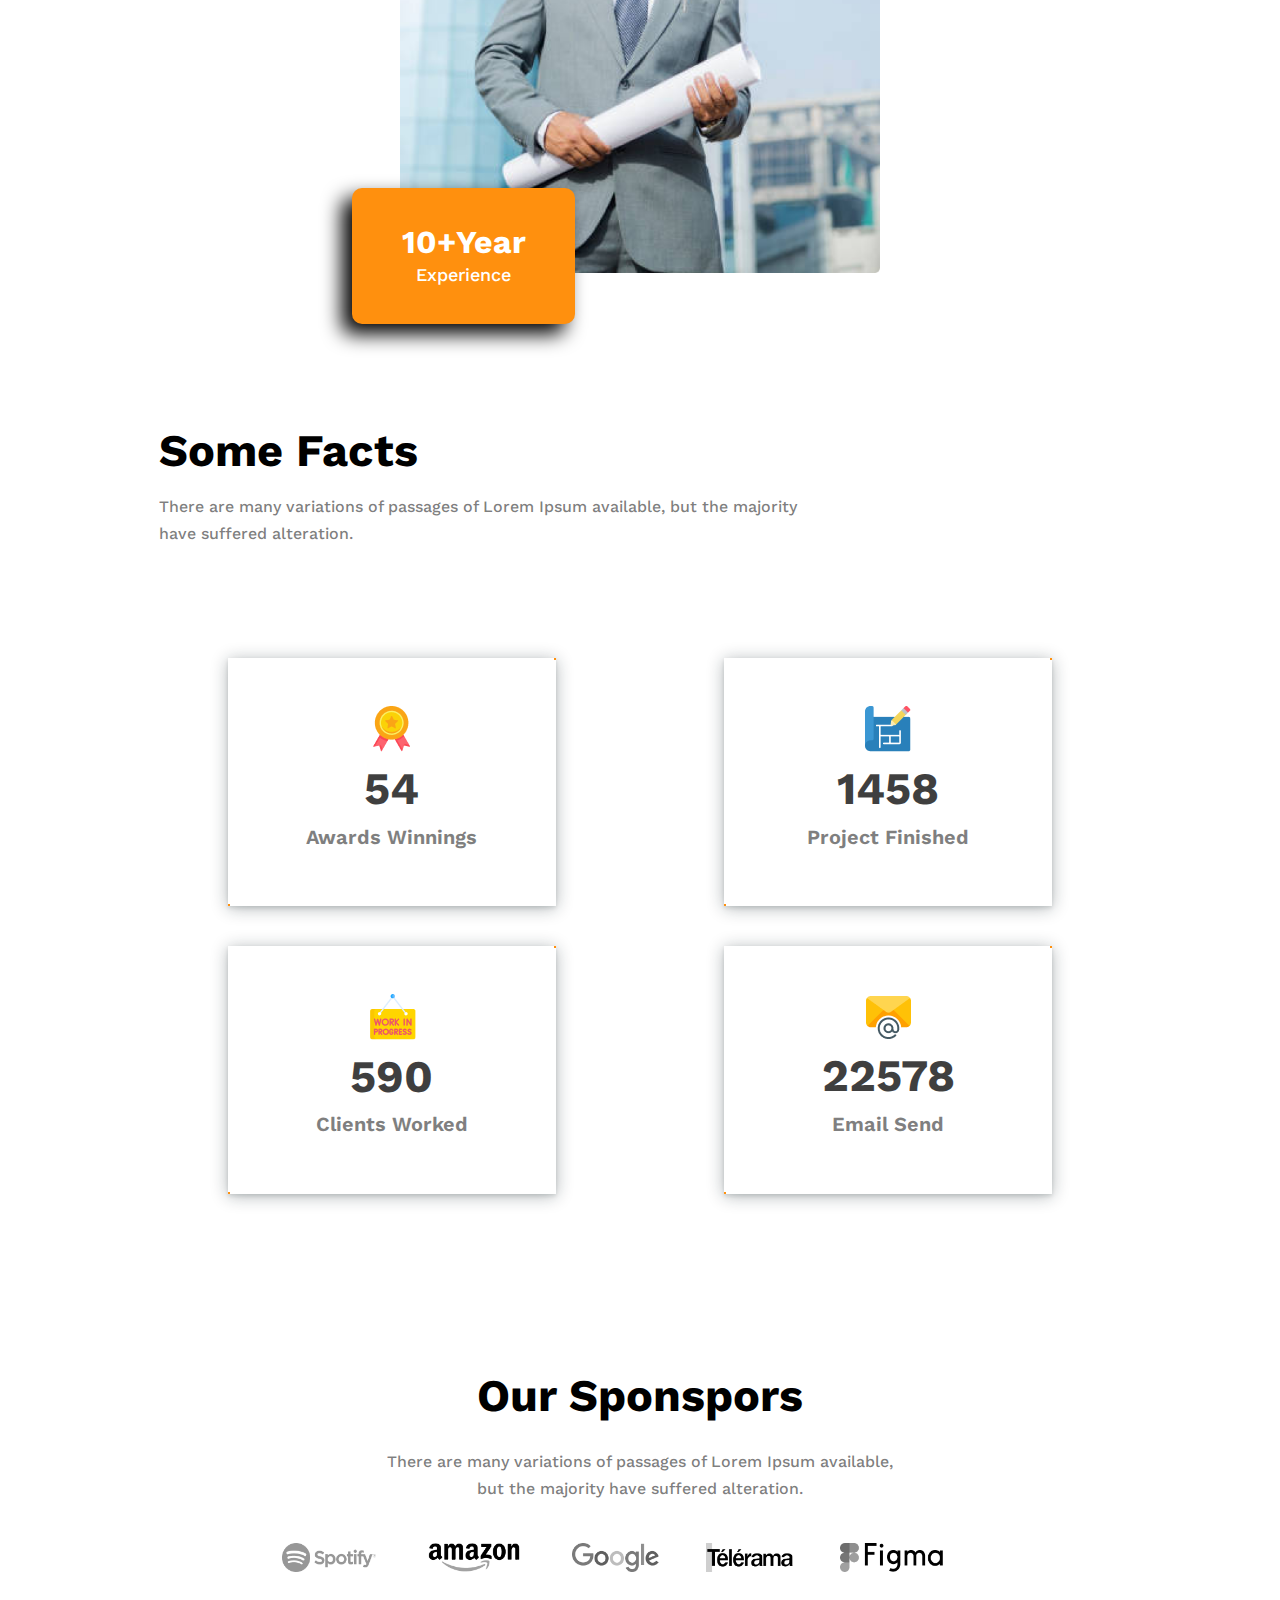
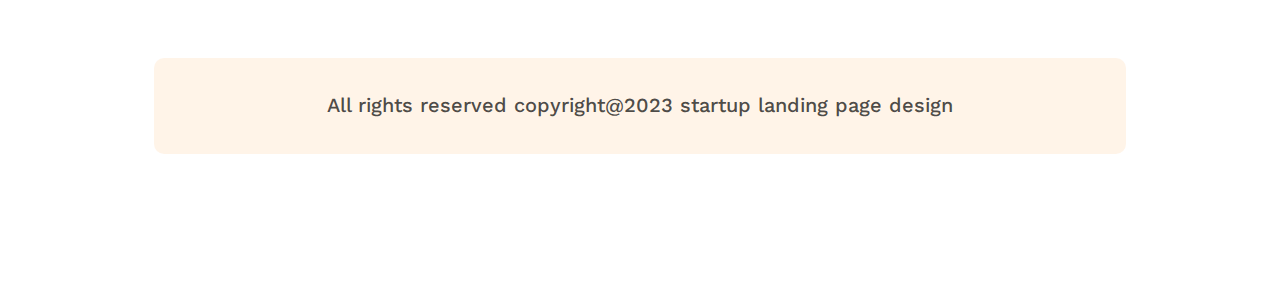
<file: Week 3 Assignment 4/index.html>
<!DOCTYPE html>
<html lang="en">

<head>

    <link rel="stylesheet" href="style.css">
    <link rel="preconnect" href="https://fonts.googleapis.com">
    <link rel="preconnect" href="https://fonts.gstatic.com" crossorigin>
    <link href="https://fonts.googleapis.com/css2?family=Work+Sans:ital,wght@0,100..900;1,100..900&display=swap"
        rel="stylesheet">

    <meta charset="UTF-8">
    <meta name="viewport" content="width=device-width, initial-scale=1.0">
    <title>bd-architects</title>
</head>

<body>

    <header>

        <nav>
            <div class="n">
                <h3>G3 Architects</h3>
                <ul>
                    <li>Home</li>
                    <li>About</li>
                    <li>Contact Us</li>
                    <li>Login</li>
                </ul>
            </div>

            <!-- Responsive NavBar -->
            <input type="checkbox" id="sidebar-active">
            <label for="sidebar-active" class="open">
                <svg xmlns="http://www.w3.org/2000/svg" height="50px" viewBox="0 -960 960 960" width="50px"
                    fill="black">
                    <path d="M120-240v-80h720v80H120Zm0-200v-80h720v80H120Zm0-200v-80h720v80H120Z" />
                </svg>
            </label>
            
            
            <label for="sidebar-active" id="overlay"></label>

            <div class="nav-container">
                <label for="sidebar-active" class="close">
                    <svg xmlns="http://www.w3.org/2000/svg" height="55px" viewBox="0 -960 960 960" width="55px"
                        fill="white">
                        <path
                            d="m256-200-56-56 224-224-224-224 56-56 224 224 224-224 56 56-224 224 224 224-56 56-224-224-224 224Z" />
                    </svg>
                </label>

                <div class="nv-a">
                    <a href="#">Home</a>
                    <a href="#">About</a>
                    <a href="#">Contact Us</a>
                    <a href="#">Login</a>
                </div>

            </div>

        </nav>
    </header>



    <main>

        <div class="container">
            <div class="txt">
                <h1>Brand New <br /> Group of Architects</h1>
                <p class="hd">There are many variations of passages of Lorem Ipsum available, but the majority have
                    suffered
                    alteration in some form, by injected humour, or randomised words which don't look even
                </p>
                <div class="btn">
                    <button>Explore More</button>
                </div>
            </div>

            <div class="im">
                <img src="images/banner.png" alt="">
            </div>
        </div>

        <!-- List -->
        <section class="list">
            <div class="l-container">
                <div class="grid">
                    <div class="g">
                        <img src="images/team1.png" alt="">
                    </div>
                    <div class="g">
                        <img src="images/team2.png" alt="">
                    </div>
                    <div class="g">
                        <img src="images/team3.png" alt="">
                    </div>
                    <div class="g">
                        <img src="images/team4.png" alt="">
                    </div>
                </div>
                <div class="txt-l">
                    <h4>Quick list <span class="s1">of Our</span> <span class="s2">Features</span></h4>
                    <p class="txt1-p">There are many variations of passages of Lorem Ipsum available,
                        but the majority have suffered alteration in some form, by injected
                        humour, or randomised words which don't look even</p>
                    <div class="btn">
                        <button>Explore More</button>
                    </div>
                </div>
            </div>
        </section>


        <!-- Features -->
        <section class="features">
            <div class="f-container">
                <div class="f-txt">
                    <h3>Features you will<br>
                        love & enjoy</h3>
                    <p class="f-p">There are many variations of passages of Lorem Ipsum available, but the
                        majority have suffered alteration in some form, by injected humour, or
                        randomised words which don't look even</p>

                    <div class="boxes">
                        <div class="box">
                            <h5>Dexktop & Mobile Version</h5>
                            <p>There are many variations of passages of Lorem Ipsum available,
                                but the majority have suffered alteration in some form, by
                                injected humour, or randomised...........</p>
                        </div>
                        <div class="box">
                            <h5>Drag & Drop Builder</h5>
                            <p>There are many variations of passages of Lorem Ipsum available,
                                but the majority have suffered alteration in some form, by
                                injected humour, or randomised...........</p>
                        </div>
                        <div class="box">
                            <h5>Awesome Modern Design</h5>
                            <p>There are many variations of passages of Lorem Ipsum available,
                                but the majority have suffered alteration in some form, by
                                injected humour, or randomised...........</p>
                        </div>
                        <div class="box">
                            <h5>Super Easy to Edit</h5>
                            <p>There are many variations of passages of Lorem Ipsum available,
                                but the majority have suffered alteration in some form, by
                                injected humour, or randomised...........</p>
                        </div>
                    </div>
                </div>
                <div class="a-img">
                    <img src="images/architect.png" alt="">
                    <div class="float">
                        <h2>10+Year</h2>
                        <p>Experience</p>
                    </div>
                </div>

            </div>
        </section>


        <!-- Facts -->
        <section class="facts">
            <div class="fc-container">
                <div class="fc">
                    <div class="fc-txt">
                        <h3>Some Facts</h3>
                        <p>There are many variations of passages of Lorem Ipsum available, but
                            the majority have suffered alteration.</p>
                    </div>
                    <div class="s-box">
                        <div class="s-bx">
                            <img src="images/award.png" alt="">
                            <h2>54</h2>
                            <h5>Awards Winnings</h5>
                        </div>
                        <div class="s-bx">
                            <img src="images/project.png" alt="">
                            <h2>1458</h2>
                            <h5>Project Finished</h5>
                        </div>
                        <div class="s-bx">
                            <img src="images/worked.png" alt="">
                            <h2>590</h2>
                            <h5>Clients Worked</h5>
                        </div>
                        <div class="s-bx">
                            <img src="images/email.png" alt="">
                            <h2>22578</h2>
                            <h5>Email Send</h5>
                        </div>
                    </div>
                </div>

                <div class="s">
                    <div class="s-txt">
                        <h3>Our Sponspors</h3>
                        <p>There are many variations of passages of Lorem Ipsum available, but
                            the majority have suffered alteration.</p>
                    </div>
                    <div class="com">
                        <div class="logo">
                            <img src="images/spotify Logo.png" alt="">
                        </div>
                        <div class="logo">
                            <img src="images/Amazon Logo.png" alt="">
                        </div>
                        <div class="logo">
                            <img src="images/google Logo.png" alt="">
                        </div>
                        <div class="logo">
                            <img src="images/Telerama Logo.png" alt="">
                        </div>
                        <div class="logo">
                            <img src="images/figma Logo.png" alt="">
                        </div>
                    </div>
                </div>

            </div>
        </section>
        

    </main>


    <footer>
        <div class="content">
            <p>
                All rights reserved copyright@2023 startup landing page design
            </p>
        </div>


    </footer>



</body>

</html>
</file>
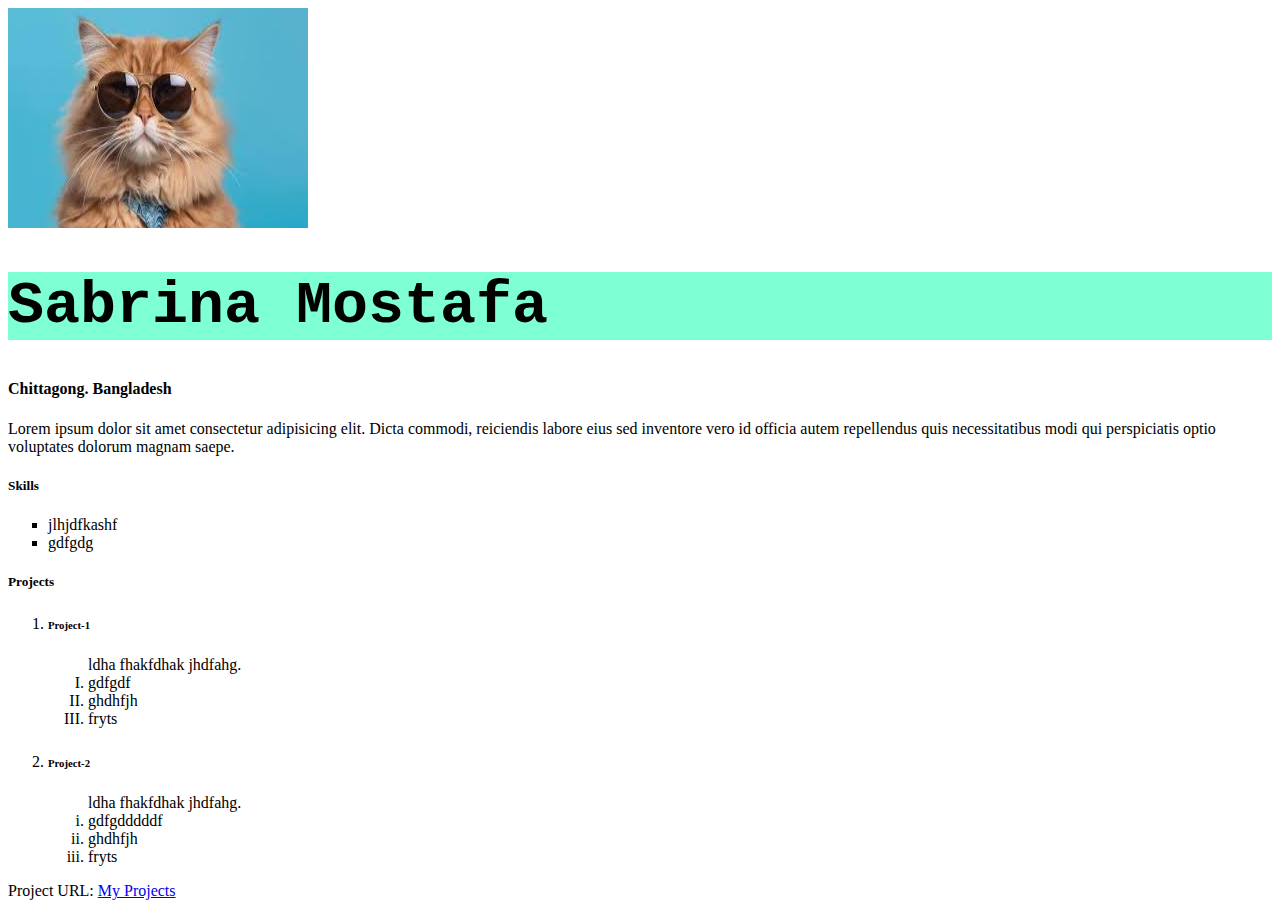
<file: Class-1/3Types-CSS-linking/index.html>
<!DOCTYPE html>
<html>
    <head>
        <link rel="stylesheet" href="style.css">
        <style>
            h1 {
                font-size: 60px;
            }
        </style>



    </head>
    <body>
        <img src="[data-uri]"
        height="220" width="300">
        <h1 style="background-color: aquamarine;" >Sabrina Mostafa</h1>
        <h4>Chittagong. Bangladesh</h4>
        <p>
            Lorem ipsum dolor sit amet consectetur adipisicing elit. 
            Dicta commodi, reiciendis labore eius sed inventore vero id officia autem repellendus quis 
            necessitatibus modi qui perspiciatis optio voluptates dolorum magnam saepe.
        </p>

        <h5>Skills</h5>
        <ul type="square">
            <li>jlhjdfkashf</li>
            <li>gdfgdg</li>

        </ul>

        <h5>Projects</h5>
        <ol>
            <li>
                <h6>Project-1</h6>
                <ol type="I">
                    ldha fhakfdhak jhdfahg.
                    <li>gdfgdf</li>
                    <li>ghdhfjh</li>
                    <li>fryts</li>
                </ol>
            </li>
            <li>
               <h6>Project-2</h6>
               <ol type="i">
                ldha fhakfdhak jhdfahg.
                <li>gdfgdddddf</li>
                <li>ghdhfjh</li>
               <li>fryts</li>
              </ol> 
            </li>
        </ol>
        Project URL: <a href="https://www.google.com/search?client=firefox-b-e&sca_esv=3f65f6f3feeae64f&q=cat+pic&udm=2&fbs=[base64]&sa=X&ved=2ahUKEwiO34L-07-IAxUuR2wGHSTbB4UQtKgLegQIIxAB&biw=1366&bih=624">My Projects</a>



    </body>
</html>
</file>
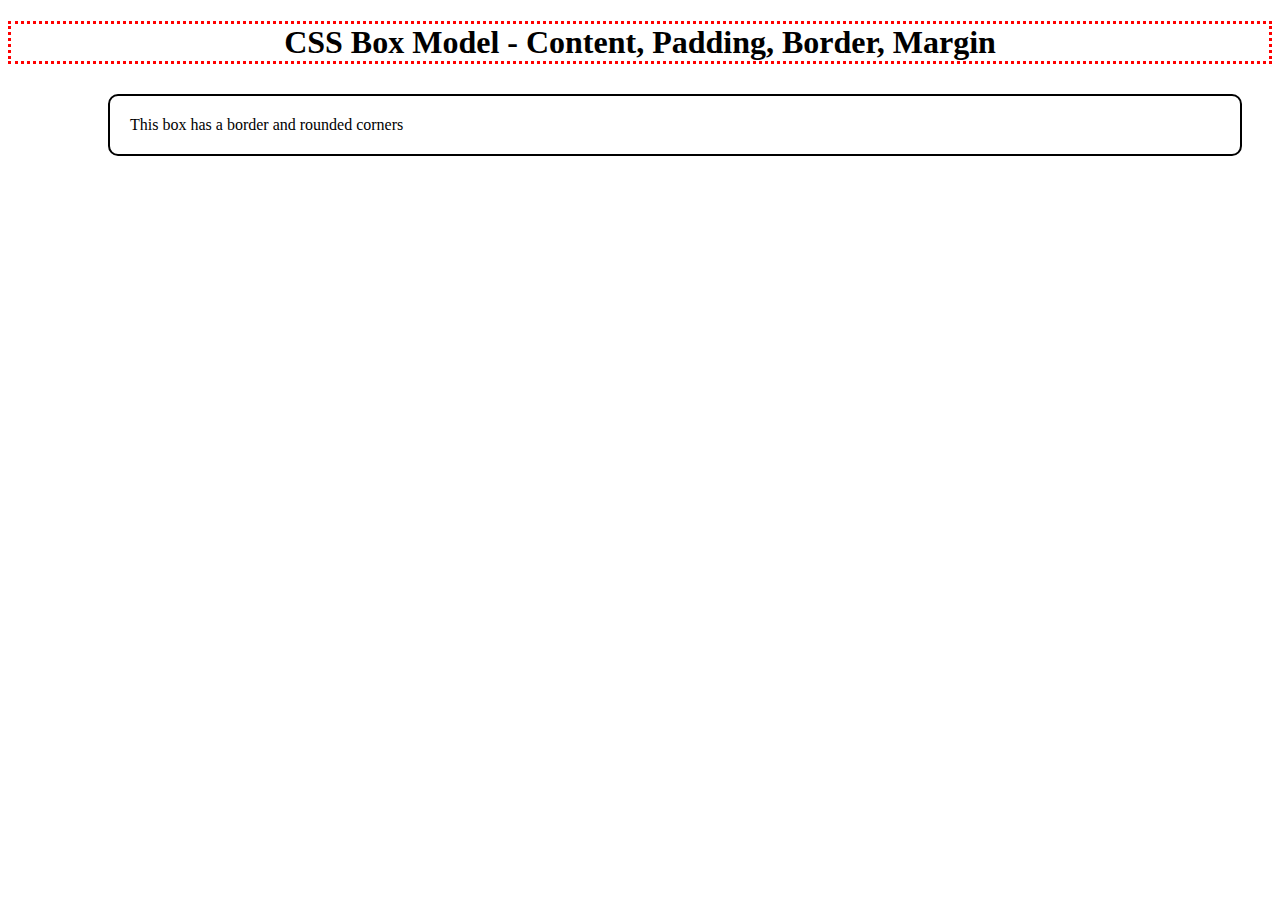
<file: Class-2(15-09-'24)/css-box-models/index.html>
<!DOCTYPE html>
<html>
    <head>
        <link rel="stylesheet" href="style.css">
    </head>
    <body>
        <h1>CSS Box Model - Content, Padding, Border, Margin</h1>

        <div class="box">This box has a border and rounded corners</div>
        
    </body>
</html>
</file>
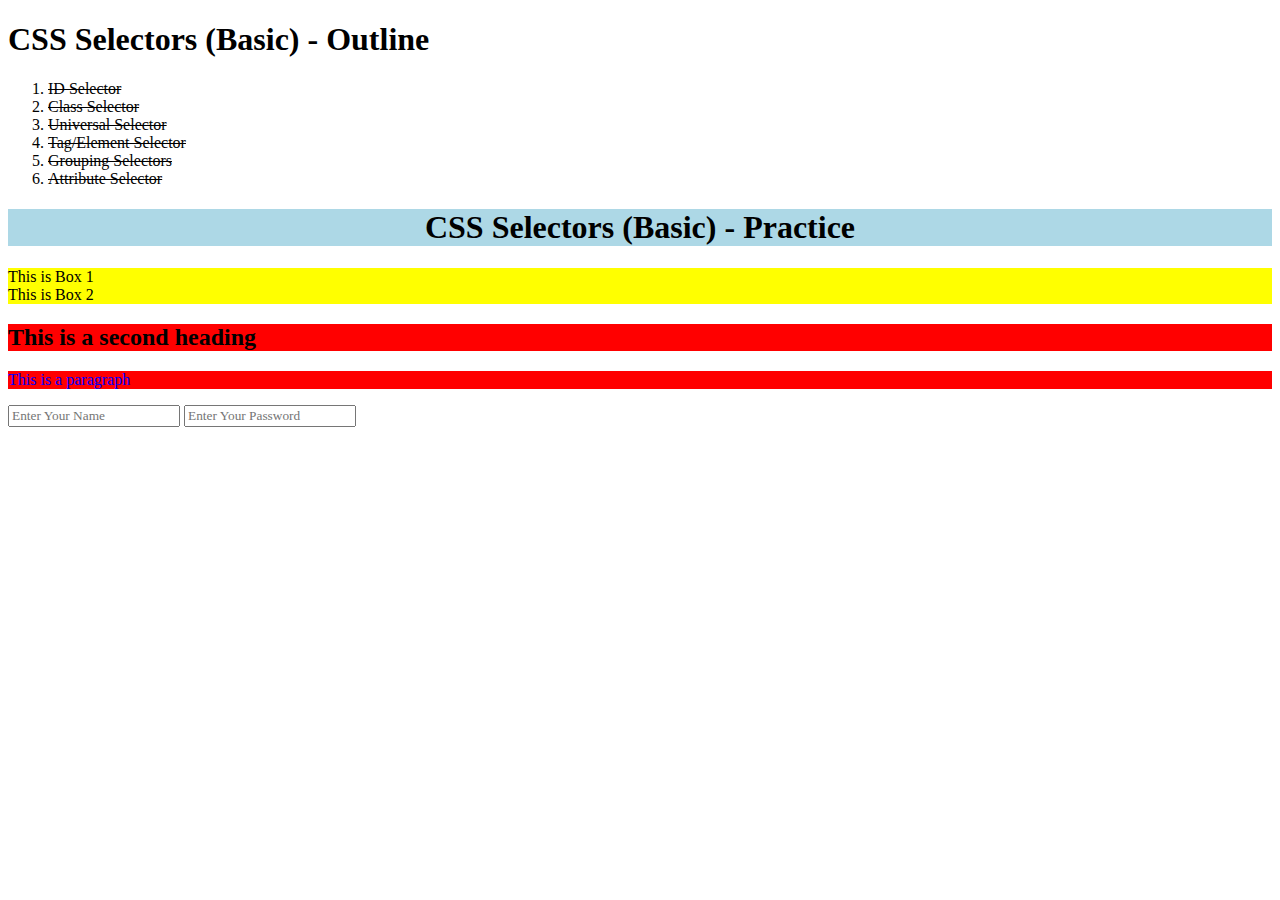
<file: Class-2(15-09-'24)/css-selectors/index.html>
<!DOCTYPE html>
<html>
    <head>
        <link rel="stylesheet" href="style.css">
    </head>
    <body>
        <h1 id="li-one">CSS Selectors (Basic) - Outline</h1>
        <p>
            <ol>
                <li id="li-one">ID Selector</li>
                <li class="li-two">Class Selector</li>
                <li>Universal Selector</li>
                <li>Tag/Element Selector</li>
                <li>Grouping Selectors</li>
                <li>Attribute Selector</li>
            </ol>
        </p>     

        <!-- ID Selector -->
        <h1 id="header">CSS Selectors (Basic) -  Practice</h1>

        <!-- Class Selector -->
        <div class="box">This is Box 1</div>
        <div class="box">This is Box 2</div>

        <!-- Class Selector -->
        <h2>This is a second heading</h2>
        <p>This is a paragraph</p>

        <input type="text" placeholder="Enter Your Name">
        <input type="password" placeholder="Enter Your Password">
    </body>
</html>
</file>
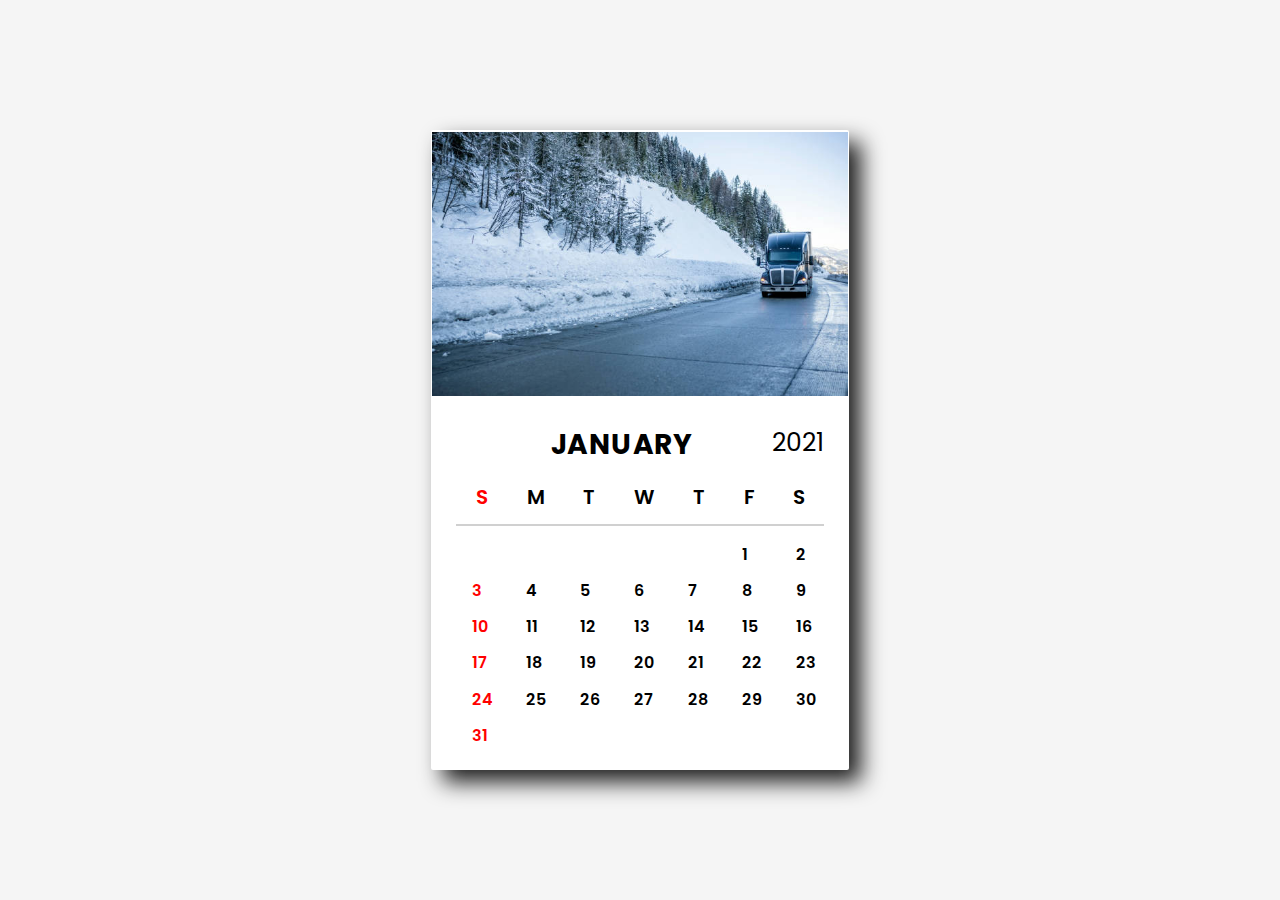
<file: Week 3 Class-5/Calendar/index.html>
<!DOCTYPE html>
<html lang="en">

<head>
    <link rel="preconnect" href="https://fonts.googleapis.com">
    <link rel="preconnect" href="https://fonts.gstatic.com" crossorigin>
    <link href="https://fonts.googleapis.com/css2?family=Poppins:ital,wght@0,100;0,200;0,300;0,400;0,500;0,600;0,700;0,800;0,900;1,100;1,200;1,300;1,400;1,500;1,600;1,700;1,800;1,900&display=swap" rel="stylesheet">

    <link rel="stylesheet" href="style.css" />
    <link rel="stylesheet" href="https://cdnjs.cloudflare.com/ajax/libs/font-awesome/6.6.0/css/all.min.css">
    <meta charset="UTF-8" />
    <meta name="viewport" content="width=device-width, initial-scale=1.0" />
    <title>Calendar</title>
</head>

<body>

    <div class="container">
        <div class="card">
            <div class="up">
                <img src="image.jpg" alt="">
            </div>

            <div class="low">
                <div class="txt">

                    <div class="m-y">
                        <h1>JANUARY</h1>
                        <p class="yr">2021</p>
                    </div>


                    <div class="day">

                        <!-- div.dy-flex>(div.dy{S}*7) -->
                        <div class="dy-flex">
                            <div class="dy" id="dyR">S</div>
                            <div class="dy">M</div>
                            <div class="dy">T</div>
                            <div class="dy">W</div>
                            <div class="dy">T</div>
                            <div class="dy">F</div>
                            <div class="dy">S</div>
                        </div>

                        <!-- div.dt-grid>(div.dt{$}*31) -->
                        <div class="dt-grid">
                            <div class="dt-1"></div>
                            <div class="dt">1</div>
                            <div class="dt">2</div>
                            <div class="dt" id="dtR">3</div>
                            <div class="dt">4</div>
                            <div class="dt">5</div>
                            <div class="dt">6</div>
                            <div class="dt">7</div>
                            <div class="dt">8</div>
                            <div class="dt">9</div>
                            <div class="dt" id="dtR">10</div>
                            <div class="dt">11</div>
                            <div class="dt">12</div>
                            <div class="dt">13</div>
                            <div class="dt">14</div>
                            <div class="dt">15</div>
                            <div class="dt">16</div>
                            <div class="dt" id="dtR">17</div>
                            <div class="dt">18</div>
                            <div class="dt">19</div>
                            <div class="dt">20</div>
                            <div class="dt">21</div>
                            <div class="dt">22</div>
                            <div class="dt">23</div>
                            <div class="dt" id="dtR">24</div>
                            <div class="dt">25</div>
                            <div class="dt">26</div>
                            <div class="dt">27</div>
                            <div class="dt">28</div>
                            <div class="dt">29</div>
                            <div class="dt">30</div>
                            <div class="dt" id="dtR">31</div>
                        </div>

                    </div>
                </div>
            </div>

        </div>
    </div>


</body>
</html>
</file>
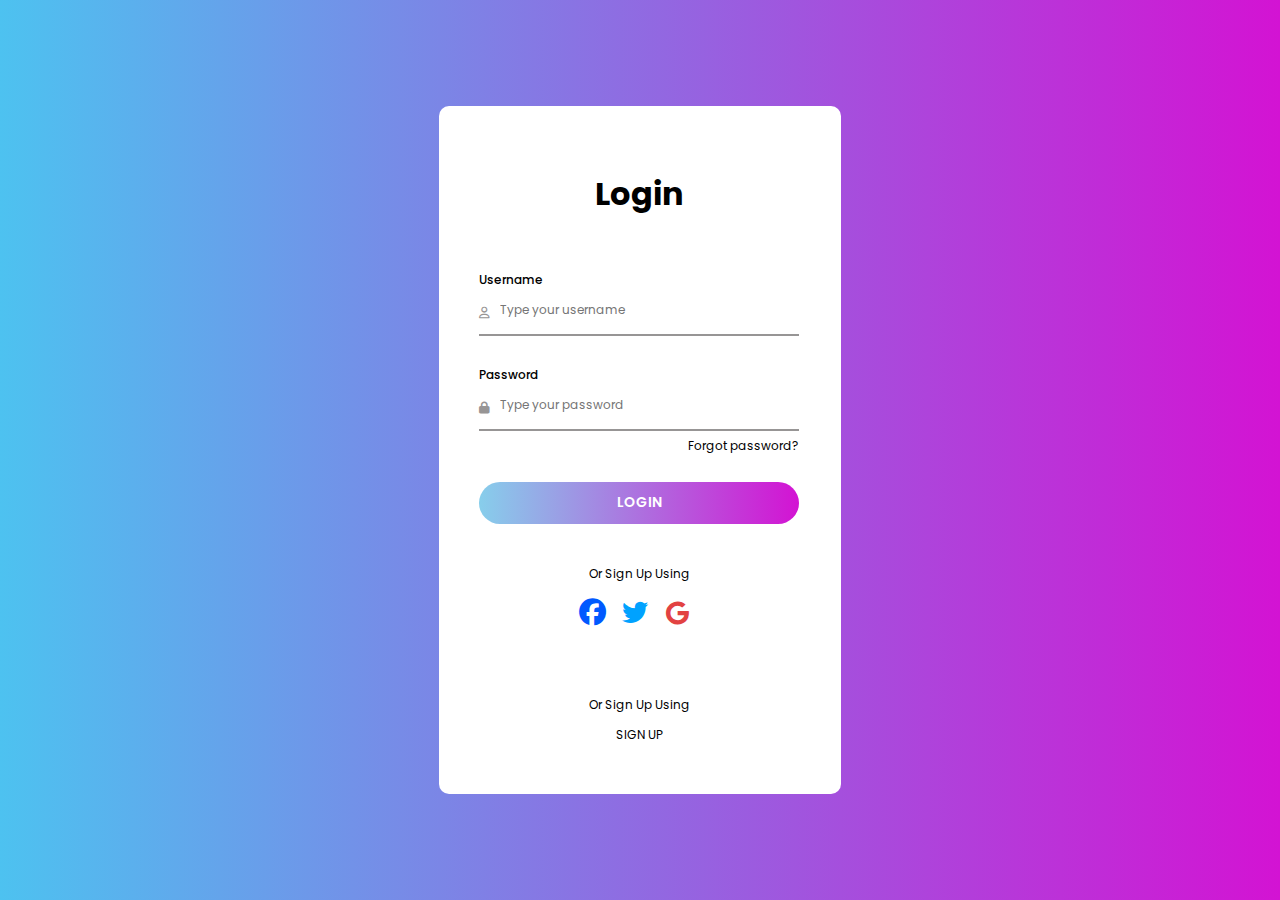
<file: Week 3 Class-5/Login-Page/index.html>
<!DOCTYPE html>
<html lang="en">

<head>
    <link rel="preconnect" href="https://fonts.googleapis.com">
    <link rel="preconnect" href="https://fonts.gstatic.com" crossorigin>
    <link href="https://fonts.googleapis.com/css2?family=Poppins:ital,wght@0,100;0,200;0,300;0,400;0,500;0,600;0,700;0,800;0,900;1,100;1,200;1,300;1,400;1,500;1,600;1,700;1,800;1,900&display=swap" rel="stylesheet">

    <link rel="stylesheet" href="style.css" />
    <link rel="stylesheet" href="https://cdnjs.cloudflare.com/ajax/libs/font-awesome/6.6.0/css/all.min.css">
    <meta charset="UTF-8" />
    <meta name="viewport" content="width=device-width, initial-scale=1.0" />
    <title>Login-Page</title>
</head>

<body>
    <div class="container">
        <div class="page">
            <div class="content">
                <h1 class="lgin">Login</h1>
                <div class="name">
                    <label for="nm" class="nml">Username</label>
                    <br/>
                    <div class="ii">
                        <i class="fa-regular fa-user"></i>
                        <input type="text" class="nm" id="nm" placeholder="Type your username"/>  
                    </div>                                    
                </div>
                <br/>

                <div class="pswrd">
                    <label for="ps" class="psl">Password</label>
                    <br/>
                    <div class="ii">
                        <i class="fa-solid fa-lock"></i>
                    <input type="text" class="ps" id="ps" placeholder="Type your password" />
                    </div>                  
                </div>

                <div class="fg-ps">
                    <p class="fg">Forgot password?</p>
                </div>
                <div class="btn">
                    <button class="lg" type="submit">LOGIN</button>
                </div>

                <div class="pp"><p>Or Sign Up Using</p></div>

                <div class="social">
                    <i class="fa-brands fa-facebook" id="fb"></i>
                    <i class="fa-brands fa-twitter" id="tw"></i>
                    <i class="fa-brands fa-google" id="gl"></i>
                </div>
                <div class="pp"><p>Or Sign Up Using <br/> SIGN UP</p></div>

            </div>
        </div>
    </div>
</body>

</html>
</file>
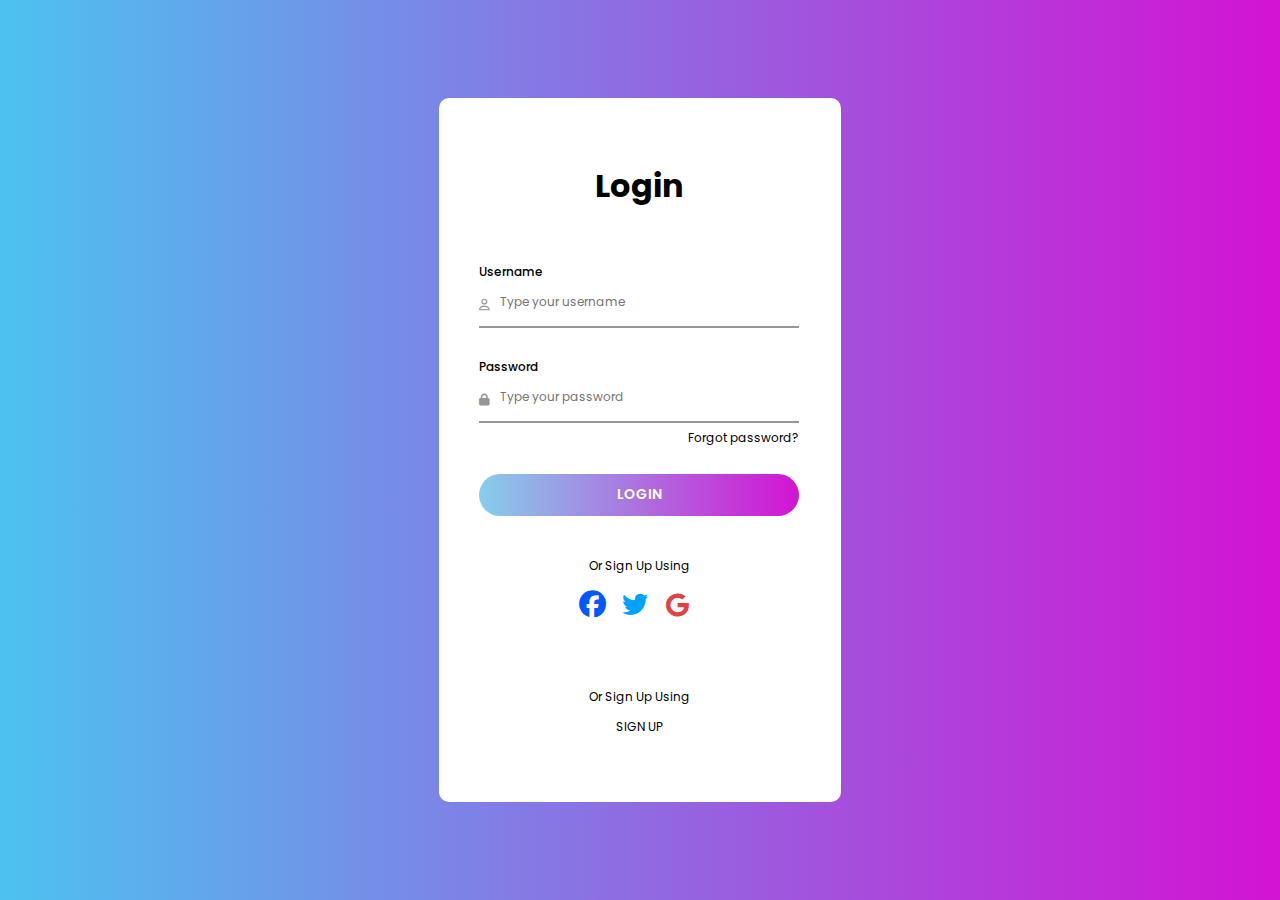
<file: Week 3/class-5/Login-Page/index.html>
<!DOCTYPE html>
<html lang="en">

<head>
    <link rel="preconnect" href="https://fonts.googleapis.com">
<link rel="preconnect" href="https://fonts.gstatic.com" crossorigin>
<link href="https://fonts.googleapis.com/css2?family=Poppins:ital,wght@0,100;0,200;0,300;0,400;0,500;0,600;0,700;0,800;0,900;1,100;1,200;1,300;1,400;1,500;1,600;1,700;1,800;1,900&display=swap" rel="stylesheet">

    <link rel="stylesheet" href="style.css" />
    <link rel="stylesheet" href="https://cdnjs.cloudflare.com/ajax/libs/font-awesome/6.6.0/css/all.min.css">
    <meta charset="UTF-8" />
    <meta name="viewport" content="width=device-width, initial-scale=1.0" />
    <title>Login-Page</title>
</head>

<body>
    <div class="container">
        <div class="page">
            <div class="content">
                <h1 class="lgin">Login</h1>
                <div class="name">
                    <label for="nm" class="nml">Username</label>
                    <br/>
                    <div class="ii">
                        <i class="fa-regular fa-user"></i>
                        <input type="text" class="nm" id="nm" placeholder="Type your username"/>  
                    </div>                                    
                </div>
                <br/>

                <div class="pswrd">
                    <label for="ps" class="psl">Password</label>
                    <br/>
                    <div class="ii">
                        <i class="fa-solid fa-lock"></i>
                    <input type="text" class="ps" id="ps" placeholder="Type your password" />
                    </div>                  
                </div>

                <div class="fg-ps">
                    <p class="fg">Forgot password?</p>
                </div>
                <div class="btn">
                    <button class="lg" type="submit">LOGIN</button>
                </div>

                <div class="pp"><p>Or Sign Up Using</p></div>

                <div class="social">
                    <i class="fa-brands fa-facebook" id="fb"></i>
                    <i class="fa-brands fa-twitter" id="tw"></i>
                    <i class="fa-brands fa-google" id="gl"></i>
                </div>
                <div class="pp"><p>Or Sign Up Using <br/> SIGN UP</p></div>

            </div>
        </div>
    </div>
</body>

</html>
</file>
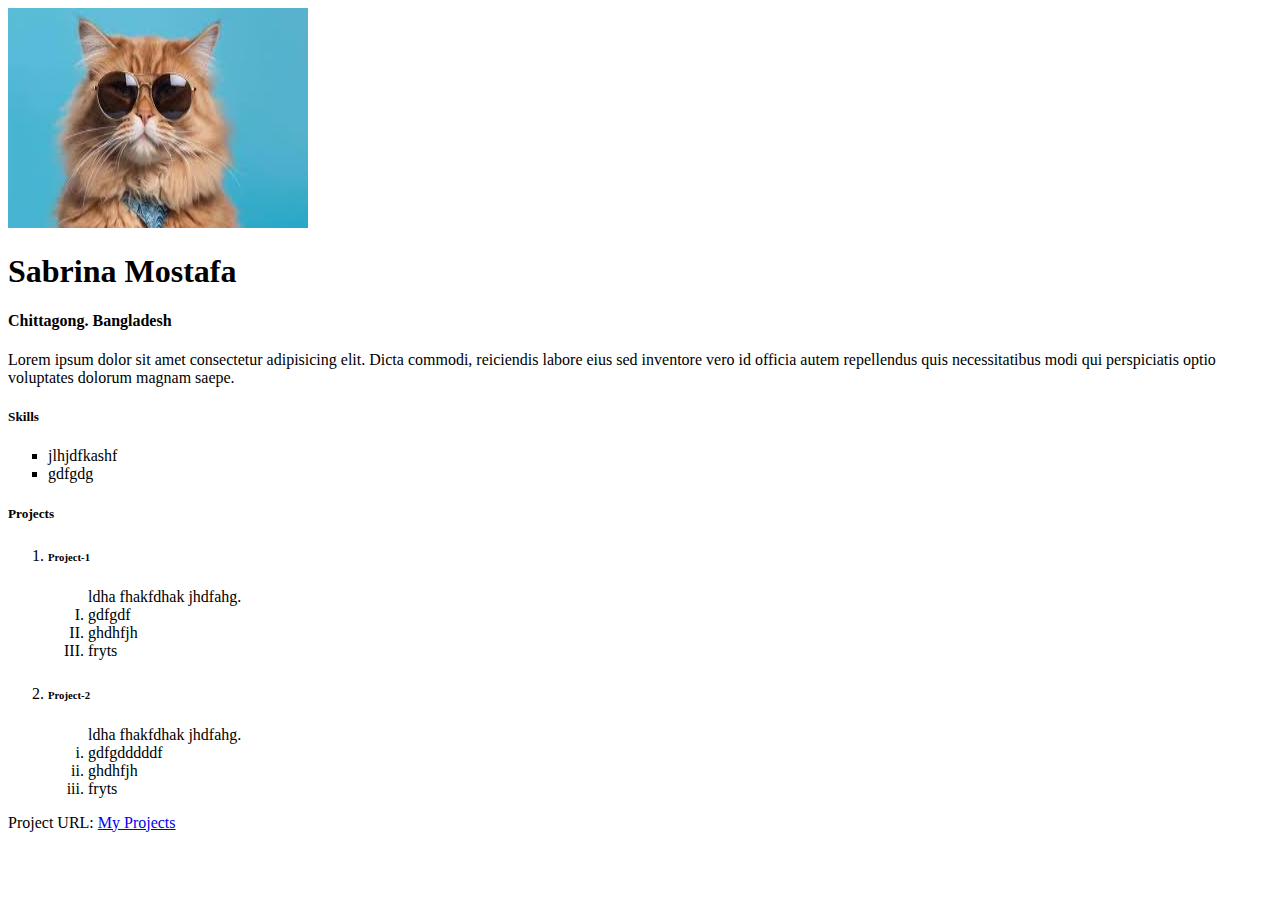
<file: Class-1/sabrina-resume.html>
<!DOCTYPE html>
<html>
    <head></head>
    <body>
        <img src="[data-uri]"
        height="220" width="300">
        <h1>Sabrina Mostafa</h1>
        <h4>Chittagong. Bangladesh</h4>
        <p>
            Lorem ipsum dolor sit amet consectetur adipisicing elit. 
            Dicta commodi, reiciendis labore eius sed inventore vero id officia autem repellendus quis 
            necessitatibus modi qui perspiciatis optio voluptates dolorum magnam saepe.
        </p>

        <h5>Skills</h5>
        <ul type="square">
            <li>jlhjdfkashf</li>
            <li>gdfgdg</li>

        </ul>

        <h5>Projects</h5>
        <ol>
            <li>
                <h6>Project-1</h6>
                <ol type="I">
                    ldha fhakfdhak jhdfahg.
                    <li>gdfgdf</li>
                    <li>ghdhfjh</li>
                    <li>fryts</li>
                </ol>
            </li>
            <li>
               <h6>Project-2</h6>
               <ol type="i">
                ldha fhakfdhak jhdfahg.
                <li>gdfgdddddf</li>
                <li>ghdhfjh</li>
               <li>fryts</li>
              </ol> 
            </li>
        </ol>
        Project URL: <a href="https://www.google.com/search?client=firefox-b-e&sca_esv=3f65f6f3feeae64f&q=cat+pic&udm=2&fbs=[base64]&sa=X&ved=2ahUKEwiO34L-07-IAxUuR2wGHSTbB4UQtKgLegQIIxAB&biw=1366&bih=624">My Projects</a>



    </body>
</html>
</file>
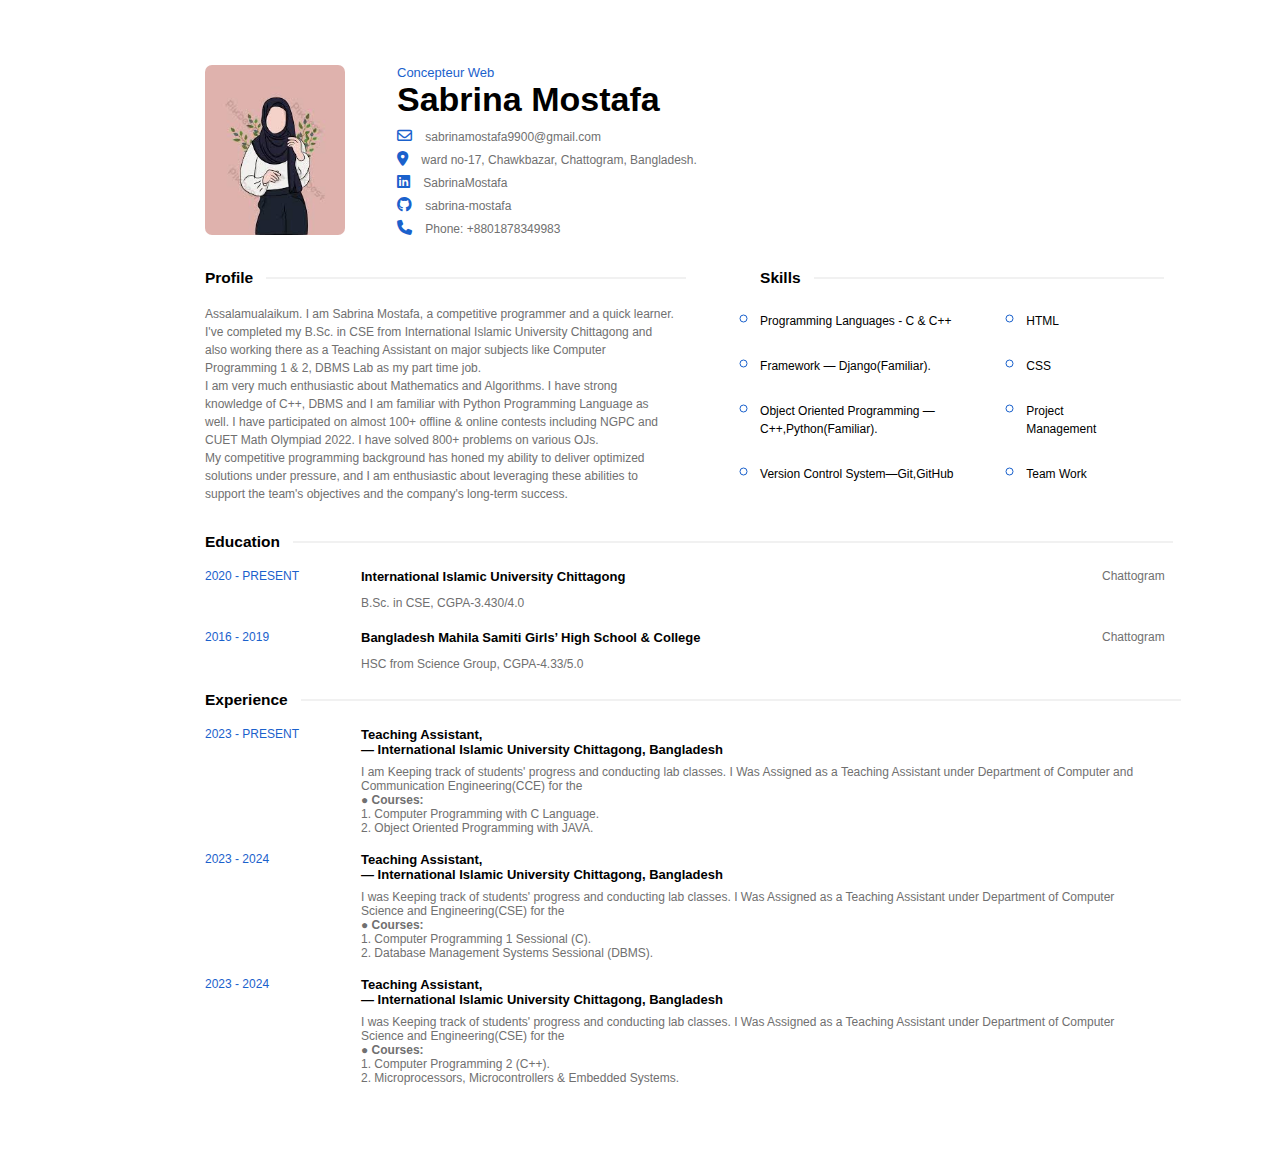
<file: Week 1 Assignment 2/resume.html>
<!DOCTYPE html>
<html lang="en">
<head>
    <link rel="stylesheet" href="style.css">
    <link rel="stylesheet" href="https://cdnjs.cloudflare.com/ajax/libs/font-awesome/6.6.0/css/all.min.css">
    <meta charset="UTF-8">
    <meta name="viewport" content="width=device-width, initial-scale=1.0">
    <title>Sabrina_Mostafa</title>
</head>

<body>
    <div class="container">

        <!-- Profile Image & Info  -->
        <div class="profile">
            <div class="profile_container">
                <div class="profile_profileImg">
                    <img src="image.jfif" alt="Sabrina Mostafa">
                </div>
                <div>
                    <a href="https://github.com/sabrina-mostafa" style="text-decoration: none; color: rgb(26, 97, 204);">Concepteur Web</a>
                    <h1 class="profile-name">Sabrina Mostafa</h1>
        
                    <p><a href="https://sabrinamostafa9900@gmail.com"><i class="fa-regular fa-envelope"></i></a>  sabrinamostafa9900@gmail.com</p>
                    <p><a href="https://maps.app.goo.gl/FhZ4Lfknmt4GaPHs5"><i class="fa-solid fa-location-dot"></i></a>  ward no-17, Chawkbazar, Chattogram, Bangladesh.</p>
                    <p> <a href="https://www.linkedin.com/in/sabrina-mostafa-389114207/"> <i class="fa-brands fa-linkedin"></i></a> SabrinaMostafa</p>
                    <p> <a href="https://github.com/sabrina-mostafa"> <i class="fa-brands fa-github"></i></a> sabrina-mostafa</p>
                    <p> <a href="tel:+88001878349983"><i class="fa-solid fa-phone"></i></a> Phone: +8801878349983</p>

                </div>
            </div>
        </div>

        <!-- Profile & Sklls -->
        <div class="row-2">
            <div class="p-col">
                <h3 class="p-line">Profile</h3>
                <p class="pro">Assalamualaikum.
                    I am Sabrina Mostafa, a competitive programmer and a quick learner. I've completed my B.Sc. in CSE from International Islamic University Chittagong 
                    and also working there as a Teaching Assistant on major subjects like Computer Programming 1 & 2, DBMS Lab as my part time job.<br/>

                    I am very much enthusiastic about Mathematics and Algorithms. I have strong knowledge of C++, DBMS and I am familiar with Python Programming Language as well. 
                    I have participated on almost 100+ offline & online contests including NGPC and CUET Math Olympiad 2022. I have solved 800+ problems on various OJs. <br/>
                
                    My competitive programming background has honed my ability to deliver optimized solutions under pressure, and I am enthusiastic about leveraging these abilities 
                    to support the team's objectives and the company's long-term success.
                </p>
            </div>
            <div class="s-col">
                <h3 class="s-line">Skills</h3>
                <ul class="s-ul">
                    <div class="sr-1">
                        <li class="front"> <p id="fr">Programming Languages - C & C++</p> </li>
                        <li class="front"> <p id="fr">Framework — Django(Familiar).</p> </li>
                        <li class="front"> <p id="fr">Object Oriented Programming — C++,Python(Familiar).</p> </li>
                        <li class="front"> <p id="fr">Version Control System—Git,GitHub</p> </li>
                    </div>
                    <div class="sr-2">
                        <li class="front"> <p id="fr">HTML</p> </li>
                        <li class="front"> <p id="fr">CSS</p> </li>
                        <li class="front"> <p id="fr">Project Management</p> </li>
                        <li class="front"> <p id="fr">Team Work</p> </li>
                    </div>
                </ul>
            </div>        
        </div>

        <!-- Education -->
        <div class="row-3">
            <h3 class="ed-line"> Education </h3>
            <ul>
                <li class="ed-list">
                    <div class="yr"> 2020 - PRESENT </div>
                    <div class="inst-ed">
                        <h4>International Islamic University Chittagong</h4>
                        <p> B.Sc. in CSE,  CGPA-3.430/4.0</p>
                    </div>
                    <div class="add"><p>Chattogram</p></div>
                </li>
                <li class="ed-list">
                    <div class="yr"> 2016 - 2019 </div>
                    <div class="inst-ed">
                        <h4> Bangladesh Mahila Samiti Girls’ High School & College</h4>
                        <p> HSC from Science Group,  CGPA-4.33/5.0</p>
                    </div>
                    <div class="add"><p>Chattogram</p></div>
                </li>
            </ul>
        </div>

        <!-- Experience -->
        <div class="row-4">
            <h3 class="ex-line">Experience</h3>
            <ul>
                <li class="ex-list">
                    <div class="yr">  2023 - PRESENT </div>
                    <div class="inst">
                        <h4>Teaching Assistant,  <br/> — International Islamic University Chittagong, Bangladesh</h4>
                        <p>I am Keeping track of students' progress and conducting lab classes. I Was Assigned as a Teaching Assistant under Department of Computer and Communication Engineering(CCE) for the <br/>
                        ● <strong>Courses:</strong> <br/>
                        1. Computer Programming with C Language.<br/>
                        2. Object Oriented Programming with JAVA.
                         <br/>
                        </p>
                    </div>
                </li>
                <li class="ex-list">
                    <div class="yr">  2023 - 2024 </div>
                    <div class="inst">
                        <h4>Teaching Assistant,  <br/> — International Islamic University Chittagong, Bangladesh</h4>
                        <p>I was Keeping track of students' progress and conducting lab classes. I Was Assigned as a Teaching Assistant under Department of Computer Science and Engineering(CSE) for the <br/>
                            ● <strong>Courses:</strong> <br/>
                            1. Computer Programming 1 Sessional (C).<br/>
                            2. Database Management Systems Sessional (DBMS).
                             <br/>
                        </p>
                    </div>
                </li>
                <li class="ex-list">
                    <div class="yr">  2023 - 2024 </div>
                    <div class="inst">
                        <h4>Teaching Assistant,  <br/> — International Islamic University Chittagong, Bangladesh</h4>
                        <p>I was Keeping track of students' progress and conducting lab classes. I Was Assigned as a Teaching Assistant under Department of Computer Science and Engineering(CSE) for the <br/>
                            ● <strong>Courses:</strong> <br/>
                            1. Computer Programming 2 (C++).<br/>
                            2. Microprocessors, Microcontrollers & Embedded Systems.
                             <br/>
                        </p>
                    </div>
                </li>
            </ul>

        </div>
        
        
    </div>
    


    
</body>
</html>
</file>
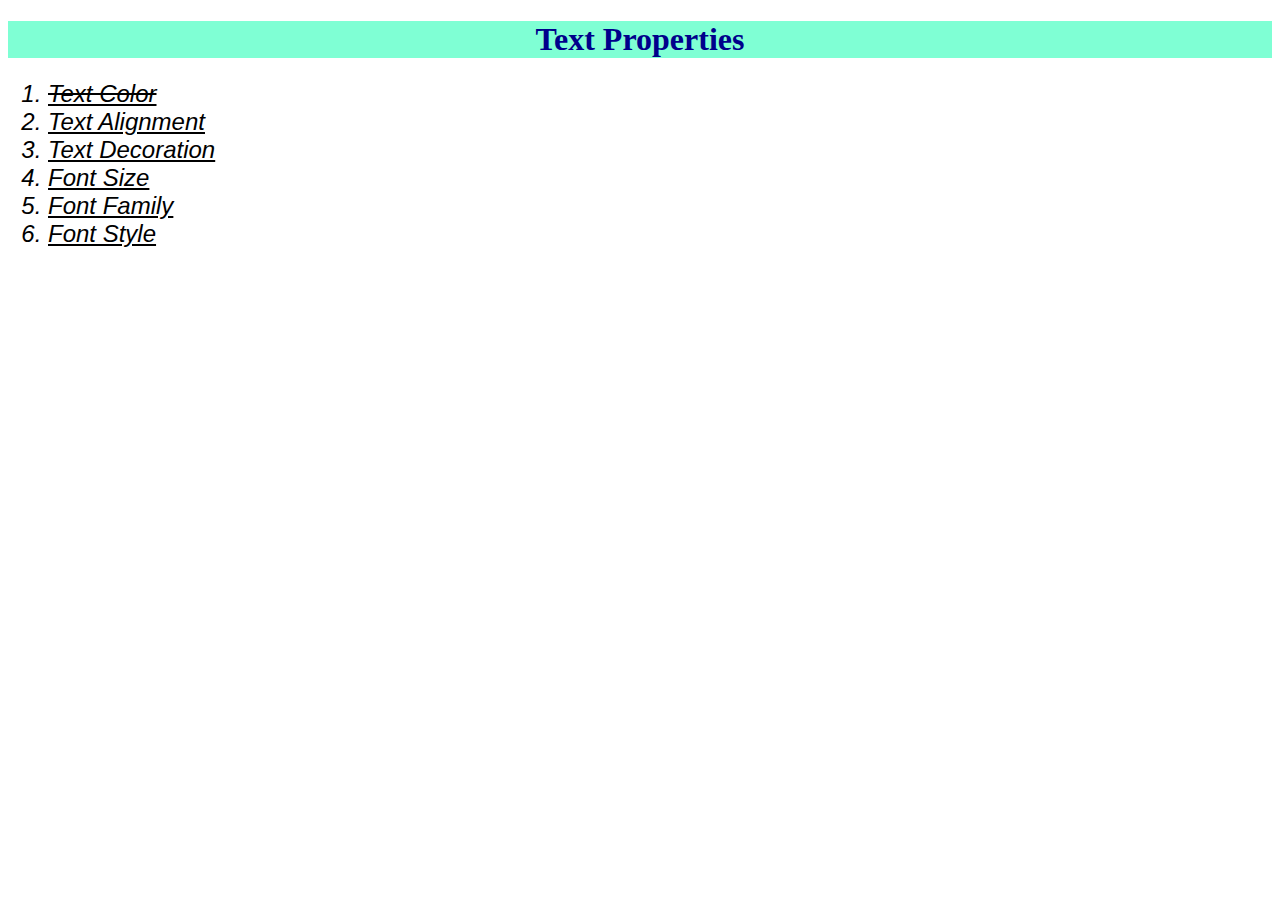
<file: Class-2(15-09-'24)/css-text-property/text-property.html>
<!DOCTYPE html>
<html>
    <head>
        <link rel="stylesheet" href="style.css">
    </head>
    <body>
        <h1>Text Properties</h1>
        <p>
            <ol>
                <li><del>Text Color</del></li>
                <li>Text Alignment</li>
                <li>Text Decoration</li>
                <li>Font Size</li>
                <li>Font Family</li>
                <li>Font Style</li>
            </ol>
        </p>     
    </body>
</html>
</file>
<file: Week 1 Assignment 2/style.css>
* {
    padding: 0;
    margin:0;
    box-sizing: border-box;
}

:root {
    --title-color: black;
    --text-color: #424141 ;
}

html {
    font-size: 13px;
}

body {
    font-family: sans-serif;
}
img {
    width: 100%;
}

.container {
    /* background-color: aliceblue; */
    max-width: 1000px;
    width: 90%;
    margin: 0 auto;
    display: grid;
    padding: 5rem;
    /* grid-template-columns: 1fr 1fr;  /* how many colums = 2 */
    gap: 4rem;
}

/* for responsiveness in mobile */
@media only screen and (max-width: 768px) {
    .container {
        width: 100%;
        grid-template-columns: 1fr;
        padding: rem;
        gap: 7rem;
    }
}

.profile-name {
    font-weight: bolder;
    padding-bottom: 9px;
    font-size: 34px;
    font-family:'Franklin Gothic Medium', 'Arial Narrow', Arial, sans-serif ;
}


.profile {
    grid-column: 1 / -1;
    margin-bottom: -2rem;
}

img {
    height: 170px;
    width: 140px;
    border-radius: 7px;
}
.profile a {
    padding-right: 10px;
}
.profile p {
    padding-bottom: 7px;
    font-size: 12px;
}
.profile i {
    color: rgb(26, 97, 204);
    font-size: 15px;
}

.profile_container {
    display: flex;
    gap: 4rem;
}

.row-2 {
    /* grid-column: 1/-1; */
    margin-bottom: -1.7rem;
    display: flex;
    gap: 8.7rem;
}

.row-2 p {
    line-height: 18px;
}

.s-ul {
    display: flex;
    gap: 5px;
    text-align: left;
}

.pro {
    min-width: 470px;
}

.row-3 {
    width: 100%;
    margin: 0 auto;
    margin-bottom: -4rem;
}

.row-3 ul li {
    padding-bottom: 20px;
}

.row-3 ul li h4 {
    padding-bottom: 12px;
}

.ed-list {
    display: flex;
    /* gap: 2rem; */
}

.yr {
    min-width: 12rem;
    /* padding-right: 10rem; */
}

.inst-ed {
    min-width: 57rem;
    /* text-decoration: line-through; */
    padding-right: 10rem;
}


/* Experience */

.ex-list {
    display: flex;
}

.inst {
    padding-right: 3rem;
}

/* Profile & Skills */
.p-col{
    width: 34rem;
}
.s-col{
    width: 28rem;
}

h3 {
    display: grid;
    font-size: 15.5px;
    grid-template-columns: repeat(3, 1fr);
    align-items: center;
    column-gap: 1rem;
    padding-bottom: 18px;
    font-weight: bolder;
    color: black;
    font-family:'Gill Sans', 'Gill Sans MT', Calibri, 'Trebuchet MS', sans-serif;
}

h3.p-line::after {
    content: "";
    height: 2px;
    min-width: 420px;
    background-color: #e3e3e37e;
    display: block;
    position: relative;
}

h3.s-line::after {
    content: "";
    height: 2px;
    min-width: 350px;
    background-color: #e3e3e37e;
    display: block;
    position: relative;
}

h3.ed-line::after {
    content: "";
    height: 2px;
    min-width: 880px;
    background-color: #e3e3e37e;
    display: block;
    position: relative;
}


h3.ex-line::after {
    content: "";
    height: 2px;
    min-width: 880px;
    background-color:#e3e3e37e;
    display: block;
    position: relative;
}

.s-ul {
    list-style-type: circle;
    /* text-decoration: line-through; */
}

p {
    font-size: 12px;
    color: #707070 ;
}

.yr {
    font-size: 12px;
    color:  rgb(26, 97, 204);
}

.row-4 h4 {
    padding-bottom: 8px;
}

.row-4 li {
    padding-bottom: 17px;
}

.s-col li {
    padding-bottom: 20px;
}

.front {
    font-size: 22px;
    color: rgb(26, 97, 204);
    /* font-weight: bolder; */
}

#fr {
    color: black;
    
    /* text-decoration: line-through; */
}
</file>
<file: Week 2 Assignment 3/style.css>
* {
    padding: 0;
    margin:0;
    box-sizing: border-box;
    font-family: open sans;
}

p {
    color: #757575;
}


/* About */
.s-about {
    width: 100%;
    height: auto;
    padding-top: 9.5rem;
    padding-bottom: 9rem;
    border: red 4px solid;

    display: flex;
    justify-content: center;
    align-items: center;
}

.about {
    background-color: rgba(253, 188, 114, 0.103);
    /* max-width: 84rem;
    min-height: 44rem; */
    /* margin: auto;
    padding: 10rem 11rem 5rem 11rem; */
    text-align: center;
    border-radius: 10px;
    border: blue 3px solid;

    width: 65%;
    /* height: 200%; */
    display: flex;
    justify-content: center;
    align-items: center;
}

.ab {
    width: 85%;
    display: flex;
    flex-direction: column;
    justify-content: center;
    align-items: center;

    border: purple 2px solid;
}

h2 {
    border: #FD6E0A 2px solid;
    text-align: center;
    padding-bottom: 2.2rem;
    font-size: 45px;
    /* font-family: 'Franklin Gothic Medium', 'Arial Narrow', Arial, sans-serif; */
}

.para {
    width: 75%;
    padding-bottom: 1rem;
    line-height: 32px;
    border: black 2px solid;
}

.details {
    display: flex ;
    justify-content: space-around;
    border: red 2px solid;
    width: 100%;
    height: auto;
}
.info {
    width: 20%;
    border: black 2px solid;
}

p {
    font-size: 20px;
    color: #757575;
    letter-spacing: 0.1px;
    font-family:'Franklin Gothic ', 'Arial Narrow', Arial, sans-serif;
}

.title {
    font-size: 98%;
    /* font-weight: bolder; */
    color: #757575;
}
 .bold p{
    padding-top: 10px;
    font-weight: bolder;
    color: rgba(27, 27, 27, 0.884);
}


/* what I do */

.work {
    padding-bottom: 9rem;
    margin-top: -7rem;
}

.wk {
    /* background-color: rgba(253, 193, 114, 0.123); */
    max-width: 128rem;
    min-height: 45rem;
    margin: auto;
    padding: 8rem 11rem 5rem 11rem;
    text-align: center;
    border-radius: 5px;
}

.w1 {
    padding-top: 1rem;
    padding-bottom: 2rem;
    line-height: 32px;
    max-width: 80rem;
    /* text-align: center; */
    padding-left: 15rem;
}

.w2 {
    padding-top: 3rem;
    padding-left: 5rem;
    display: flex;
    gap: 2rem;
    margin: auto;
}

.i1, .i2 {
    height: 52px;
    width: 52px;
}
.i3 {
    height: 60px;
    width: 68px;
}
.i4 {
    font-size: 42px;
    color: black ;
}

.one, .two, .three, .four {
    border-radius: 5px;
    border: 1px solid white;
    padding: 38px 48px 25px 38px;
    box-shadow: 5px 5px 30px #6e6d6d42;
    max-width: 20rem;
    min-height: 29rem;
    text-align: left;
}

.w2 .title, .w2 a{
    padding-top: 32px;
    padding-bottom: 20px;
    font-size: 25px;
    letter-spacing: 2px;
    text-decoration: none;
}

.three .title {
    margin-top: -0.7rem;
}

.oj p {
    letter-spacing: 1px;
    line-height: 28px;
}


/* Summary */
.sum {
    padding-bottom: 8rem;
    margin-top: -3.2rem ;
}

.container {
    display: flex;
    gap: 2.5rem;
    margin: auto;
    max-width: 86rem;
    min-height: 50rem;
    /* border: 5px solid; */
    padding-top: 6rem;
}

h3 {
    font-size: 38px;
    color: rgb(49, 48, 48);
    /* padding-bottom: 2rem; */
    font-family: 'Franklin Gothic Medium', 'Arial Narrow', Arial, sans-serif;
}

h4 {
    font-size: 32px;
    color: rgb(49, 48, 48);
    padding-bottom: 1rem;
    padding-top: 2.8rem;
    font-family: 'Franklin Gothic Medium', 'Arial Narrow', Arial, sans-serif;
}

.inst {
    font-size: 25px;
    font-weight: bold;
    color: rgb(92, 88, 88);
    padding-bottom: 2rem;
    font-family: 'Franklin Gothic Medium', 'Arial Narrow', Arial, sans-serif;
}

.pr {
    padding-bottom: 2rem;
    max-width: 32rem;
}

.pr p {
    font-size: 21px;
    line-height: 32px;
    color: rgba(134, 134, 134, 0.952);
}

.line {
    display: inline-block;
    width: 41rem;
    height: 2.2px;
    background-color: rgba(206, 204, 204, 0.678);

}
.linee {
    display: inline-block;
    width: 43.5rem;
    height: 2.2px;
    background-color: rgba(206, 204, 204, 0.678);

}

.cv-btn {
    padding-top: 2.2rem;
}

.btn {
    /* padding-top: 1.5rem; */
    padding: 1.5rem 1rem 1.5rem 1rem;
    background-color: #FD6E0A;
    height: 5.2rem;
    width: 15rem;
    border-radius: 6px;
    margin: auto;
    text-align: center;
    justify-content: center;
    font-size: 24px;
    color: white;
    text-decoration: none;
    font-weight: bolder;
    font-family:'Segoe UI', Tahoma, Geneva, Verdana, sans-serif;
}

.cv-btn a {
    letter-spacing: 0.8px;
    padding-left: 5px;
    color: white;
    text-decoration: none;
}


/* Contact */
.contact {
    /* height: 50rem; */
    background-color: rgba(253, 188, 114, 0.103);
}

.cntct h2 {
    text-align: left;
    padding-bottom: 35px;
}


.cn p {
    max-width: 45rem;
    letter-spacing: 0.2px;
    line-height: 33px;
    font-family: 'Gill Sans', sans-serif;
}

.cntct {
    display: flex;
    gap: 10rem;

    max-width: 108rem;
    min-height: 58rem;
    margin: auto;
    padding: 8rem 11rem 5rem 11rem;
    text-align: left;
    border-radius: 5px;


    /* padding: 10rem 15rem 10rem 15rem; */
}


.form .nm input, .em input {
    outline: none;
    height: 4.5rem;
    width: 35rem;
    border: 1px solid white;
    font-size: 20px;
    padding-left: 2rem;
    border-radius: 3px;
}

.form .m textarea {
    outline: none;
    height: 14rem;
    width: 35rem;
    border: 1px solid white;
    font-size: 20px;
    padding-left: 2rem;
    padding-top: 2rem;
    font-family: 'Gill Sans', sans-serif;
    border-radius: 3px;
}

.form .m textarea, .em input {
    margin-top: 28px;
}

.social {
    padding-top: 2.5rem;
    padding-left: 7px;
    display: flex;
    gap: 35px;
}


.social i {
    font-size: 25.5px;
    color: #FD6E0A;
}

.m-btn {
    padding-top: 2rem;
}

.btnn {
    /* padding-top: 1.5rem; */
    padding: 1.2rem 1rem 1.5rem 1rem;
    float: left;
    background-color: #FD6E0A ;
    height: 4.7rem;
    width: 11.1rem;
    border-radius: 6px;
    margin: auto;
    text-align: center;
    justify-content: center;
    font-size: 24px;
    color: white;
    text-decoration: none;
    font-weight: bolder;
    font-family:'Segoe UI', Tahoma, Geneva, Verdana, sans-serif;
}

.m-btn a {
    letter-spacing: 0.8px;
    padding-left: 5px;
    color: white;
    text-decoration: none;
}


/* Intro */
.intro {
    display: flex;
    height: 58.5rem;
    background-image: url(images/bannerBG.png);
}

.l {
    padding-right: 6rem;
}
.l img {
    padding-top: 3rem;
    padding-left: 4rem;
    width: 11rem;
}

.r {
    padding-top: 4rem;
}

nav{
    display: flex;
    gap: 47rem;
}
nav h2 {
    font-size: 56px;
    font-family: open sans;
    font-weight: bolder;
}
nav span {
    color: #FD6E0A;
}

.optn ul {
    display: flex;
    gap: 5rem;
    list-style-type: none;
    align-items: center;
}

.optn .nav-a {
    font-size: 23px;
    font-family: open sans;
    text-decoration: none;
    color: #444343;
}
.optn button, .optn .aa {
    background-color: #FD6E0A ;
    height: 4.7rem;
    width: 11.1rem;
    border-radius: 6px;
    color: white;
    font-size: 23px ;
    font-weight: bold;
    letter-spacing: 0.6px;
    border: none;
    text-decoration: none;
}

.banner {
    display: flex;
}

.hi h4 {
    font-family: open sans;
    font-size: 50px;
}
.hi h1 {
    font-size: 7rem;
    font-family: open sans;
    margin-top: -0.4rem;
    padding-bottom: 1rem;
}
.hi p {
    font-family: open sans;
    font-size: 21px;
    letter-spacing: 0.5px;
    width: 43rem;
    line-height: 35px;
}

.txt {
    padding-top: 8rem;
}

.bt {
    display: flex;
    gap: 2.5rem;
}

#cnt {
    width: 12rem;
    background-color: #FFF8F3;
    border: #FD6E0A solid 2px;
    color: #FD6E0A;
}

#cnt a {
    color: #FD6E0A;
}

.bt a {
    font-family: open sans;
}

.bgim {
    position: absolute;
    bottom: 0;
    right: 0;
    margin-bottom: -16.2px;
    /* margin-right: -20px; */
    width: 60rem;
}

.pic {
    width: 48rem;
    height: 45.7rem;
    position: absolute;
    right: 2rem;
    bottom: -1rem;

    object-fit: cover;
    object-position: top;
}



@media screen and (max-width:1080px) {
    .details {
        display: grid ;
        justify-items: center;
        grid-template-columns: repeat(1, 1fr);
        row-gap: 10%;
    }
}
</file>
<file: Week 3 Assignment 4/style.css>
* {
    margin: 0;
    padding: 0;
    font-family: Work Sans;
}

header {
    background-color: #FF900E;
    position: fixed;
    width: 100vw;
    z-index: 5000;
    box-shadow: rgba(0, 0, 0, 0.712) 0px 5px 10px;
}

nav {
    width: 100vw;
    height: 95px;
    display: flex;
    justify-content: space-between;
    align-items: center;
}

.n {
    width: 100vw;
    display: flex;
    justify-content: space-around;
    align-items: center;
    padding: 0.6rem 2rem 0.6rem 2rem;
}

ul {
    font-size: 18px;
    font-weight: 600;
    cursor: pointer;

    list-style-type: none;
    display: flex;
    gap: 5rem;
    justify-content: space-evenly;
}
li {
    padding-bottom: 0.5rem;
}
li:hover {
    border-bottom: 3px solid black ;
    color: white;
}

h3 {
    font-size: 45px;
}

p {
    font-size: 16px;
    font-weight: 500;
    line-height: 1.7rem;
    color: rgba(0, 0, 0, 0.521);
}

.container {
    width: 100vw;
    display: flex;
    flex-direction: column;
    align-items: center ;
    padding-bottom: 3rem;
    padding-top: 13rem;
    background-color: rgba(255, 136, 0, 0.089);
}
.txt {
    width: 100vw;
    padding-bottom: 0.5rem;
    display: flex;
    flex-direction: column;
    justify-content: center;
    align-items: center;
}

h1 {
    width: 80%;
    font-size: 64px;
    text-align: center;
    line-height: 4.8rem;
    padding-bottom: 1.6rem;
}

.hd {
    text-align: center;
    width: 45%;
    padding-bottom: 1.5rem;
}

button {
    width: 11.2rem;
    height: 4.1rem;
    background-color: #FF900E;
    color: white;
    font-size: 20px;
    font-weight: 600;

    border: none;
    border-radius: 8px;
    cursor: pointer;
}

button:hover {
    box-shadow: 10px 10px 10px black ;
}

.btn {
    width: 100vw;
    display: flex;
    justify-content: center;
    padding-bottom: 3rem;
}

.im img {
    width: 100%;
    height: auto;
    border-radius: 10px;

    object-fit: fill;
    cursor: pointer;
}

.im{
    width: 70vw;
    height: auto;
    border-radius: 10px;
    box-shadow: 8px 8px 45px #FF900E ;

    display: flex;
    align-items: center;
    justify-content: center;

    transition: 0.2s;
    position: relative;
}

.im:hover {
    width: 80vw;
    box-shadow: -8px -8px 45px #FF900E ;
}



/* 2nd page - Feature List */
.list {
    width: 100vw;
    display: flex;
    justify-content: center;
    align-items: center;
    padding: 75px 0px;
}

.l-container {
    width: 65vw;
    height: auto;
    display: flex;
    justify-content: space-between;
    align-items: center;
}

.grid {
    width: auto;
    height: auto;
    display: grid;
    grid-template-columns: repeat(2, 2fr);
    gap: 1.5rem;
}
.g img {
    width: 100%;
    height: 100%;
    object-fit: cover;
    border-radius: 9px;

}
.g {
    width: 17vw;
    height: 18vw;
    transition: .2s;
    cursor: pointer;
}
.g:hover {
    transform:scale(1.3) rotate(-10deg) ;
    box-shadow: 6px 6px 50px #FF900E;
}

h4 {
    font-size: 45px;
    font-weight: 500;
    color: rgba(0, 0, 0, 0.548);
}

.s1 {
    font-weight: bold;
    color: black;
}

.s2 {
    font-weight: bold;
    color: #FF900E;
}

.txt-l {
    width: 39%;
    height: auto;
    padding-top: 8%;

    display: flex;
    flex-direction: column;
    justify-content: center;
} 

.txt1-p {
    padding-top: 1.8rem;
    padding-bottom: 2.5rem;
    width: 100%;
}

.txt-l .btn {
    display: flex;
    justify-content: flex-start;
}



/* 3rd Page - Features */
.features {
    width: 100vw;
    height: auto;
    display: flex;
    justify-content: center;
    align-items: center;
    padding: 3% 0%;
}

.f-container {
    display: flex;
    justify-content: space-between;
    align-items: flex-start;

    width: 75%;
    height: 100%;
}

.f-txt {
    width: 42%;
    height: 100%;
    padding-top: 2%;

    display: flex;
    flex-direction: column;
    justify-content: flex-end;
}

.f-txt h3 {
    border-left: #FF900E solid 5px;
    padding-left: 1.5rem;
    width: 90%;
}

.f-p {
    padding-top: 4%;
    padding-bottom: 4%;
    width: 98%;
}

.boxes {
    height: 100%;
    display: flex;
    flex-direction: column;
    gap: 1.6rem;
}
.box {
    padding: 1.6rem 1.5rem 1.6rem 1.9rem ;
    border-radius: 5px;
    cursor: pointer;
    box-shadow: rgba(99, 99, 99, 0.2) 0px 2px 8px 0px;
    width: 88%;
}
.box:hover {
    box-shadow: #FF900E 0px 2px 8px 0px;
}

h5{
    font-size: 20px;
    font-weight: 650;
    padding-bottom: 0.6rem;
}

.float {
    height: 20.2%;
    width: 46.5%;

    background-color: #FF900E;
    border-radius: 10px;

    display: flex;
    flex-direction: column;
    justify-content: center;
    align-items: center;

    position: absolute;
    right: 63.5%;
    bottom: -7%;
    box-shadow: -10px 10px 20px black;
    cursor: pointer;
}
.float:hover {
    box-shadow: 15px 15px 20px black;
}

h2 {
    font-size: 65px;
    color: white;
}
.float p {
    font-size: 25px;
    font-weight: 500;
    color: white;
}

.a-img {
    border-radius: 10px;
    width: 50%;
    height: 80%;

    position: relative;
}
.a-img img {
    width: 100%;
    height: auto;
    object-fit: fill;
}



/* 4th Page - Facts */
.facts {
    width: 100vw;
    height: auto;
    
    display: flex;
    justify-content: center;
    align-items: center;
}
.fc-container {
    width: 80%;
    height: auto;
}

.fc {
    width: 100%;
    height: auto;
    display: flex;
    flex-direction: column;
    align-items: center;
    padding-bottom: 12%;
}

.fc-txt {
    width: 94%;
    padding: 5% 0%;
}

.fc h3 {
    padding: 6% 0% 1.6% 0%;
}

.fc p {
    width: 39.5%;
    padding-bottom: 2%;
}

.s-box {
    width: 97%;
    height: auto;

    display: grid;
    justify-items: center;
    grid-template-columns: repeat(4, 4fr);
}

.s-bx {
    width: 66%;
    height: 15.5rem;
    box-shadow: rgba(14, 30, 37, 0.12) 0px 2px 4px 0px, rgba(14, 30, 37, 0.32) 0px 2px 16px 0px;

    display: flex;
    flex-direction: column;
    align-items: center;
    justify-content: center;
    position: relative;
}

.s-bx:before {
    content: "";
    position: absolute;
    left: 0;
    bottom: 0;
    height: 0;
    width: 0;
    border-left: 2.5px solid #FF900E;
    border-top: 2.5px solid #FF900E;
    animation: border-left-top 3s infinite alternate;
}
@keyframes border-left-top {
    0%    { width: 0px; height: 0px;}
    25%   {width: 0%; height: 100%;}
    50%  {width: 99%; height: 100%;}
    100%  {width: 99%; height: 100%;}
}

.s-bx:after {
    content: "";
    position: absolute;
    right: 0;
    top: 0;
    height: 0;
    width: 0;
    border-right: 2.5px solid #FF900E;
    border-bottom: 2.5px solid #FF900E;
    animation: border-right-bottom 3s infinite alternate;
}
@keyframes border-right-bottom {
    0%    { width: 0px; height: 0px; opacity: 0;}
    50%    { width: 0px; height: 0px; opacity: 0;}
    50.1%    { width: 0px; height: 0px; opacity: 1;}
    75%   {width: 0%; height: 100%; opacity: 1;}
    100%  {width: 99%; height: 100%; opacity: 1;}
}

.s-box h2 {
    font-size: 45px;
    color: rgba(0, 0, 0, 0.753);
    padding: 0.6rem 0rem 0.6rem 0rem;
}

.s-bx h5 {
    font-size: 20px;
    text-align: center;
    color: rgba(0, 0, 0, 0.514);
}



/* 5th page - Sponspors Section */
.s {
    width: 100%;
    padding-bottom: 8%;

    display: flex;
    flex-direction: column;
    justify-content: center;
    align-items: center;
}

.s-txt {
    text-align: center;
    width: 37%;
}

.s h3 {
    padding-bottom: 5%;
    text-align: center;
}

.s p {
    padding-bottom: 8%;
}

.com {
    width: 97% ;
    display: flex;
    align-items: center;
    justify-content: space-between;
}

.logo img {
    filter:grayscale(100%);
    cursor: pointer;
}

.logo img:hover {
    filter: none;
}



/* Footer */
footer {
    width: 100vw;
    display: flex;
    justify-content: center;

    padding-bottom: 11%;
}
.content {
    width: 76%;
    height: 6rem;
    border-radius: 10px;
    background-color: rgba(255, 136, 0, 0.089);

    display: flex;
    justify-content:center ;
    align-items: center;
}
.content p {
    text-align: center;
    font-size: 20px;
    color: rgba(0, 0, 0, 0.712);
}







/* RESPONSIVE */

/* For Mobile Devices & iPads, Tablets ( <= 768px) */

#sidebar-active, .open, .close, .nav-container {
    display: none;
    /* padding: 25px 20px; */
}


@media screen and (max-width:768px) {
    ul {
        display: none;
    }

    header {
        width: 100vw;
        height: 95px;
    }
    .n {
        width: 30vw;
    }
    
    .n h3 {
        font-size: 22px;
    }

    .nav-container {
        display: none;
        flex-direction: column;
        align-items: flex-start;
        gap: 6vh;
        height: 100%;
        width: 78vw;

        position: fixed;
        top: 0;
        left: 23vw;
        z-index: 10;
        box-shadow: -5px 0 25px #FF900E;
        background-color: black;
    }

    .nv-a {
        height: 40%;
        width: 78vw;
        display: flex;
        flex-direction: column;
        justify-content: space-around;
    }

    .nv-a a {
        color: white;
        font-size: 36px;
        font-weight: 500;
        text-decoration: none;

        width: 78vw;
        box-sizing: border-box;
        padding: 40px 40px;

    }

    .nv-a a:hover {
        background-color: #FF900E;
    }

    .open, .close {
        display: block;
    }

    .close {
        padding-top: 8vh ;
        padding-left: 5vw;
    }
    .open {
        margin-right:  -30vw;
    }

    #sidebar-active:checked ~ .nav-container {
        display: flex;
    }

    #sidebar-active:checked ~ #overlay {
        background-color: rgba(0, 0, 0, 0.712);
        height: 100%;
        width: 22vw;
        position: fixed;
        top: 0;
        left: 0;
        z-index: 9;
    }

    h1 {
        font-size: 48px;
        line-height: 4rem;
        padding-bottom: 0.6rem;
    }

    button {
        width: 8.8rem;
        height: 3.2rem;
        font-size: 18px;
    }
    .btn {
        padding-bottom: 1.8rem;
    }

    /* 2nd Page - List */
    .l-container {
        width: auto;
        height: auto;
        flex-direction: column;

    }
    .g {
        width: 45vw;
        height: 45vw;
    }
    .txt-l {
        width: 80%;
    } 
    
    .txt1-p {
        padding-top: 1.5rem;
        padding-bottom: 1rem;
    }
}


/* Only For Mobile devices ( <= 480px) */
@media screen and (max-width:480px) {
    /* 2nd page Pic's grid */
    .grid {
        grid-template-columns: repeat(1, 1fr);
        gap: 2rem;
    }
    .g {
        width: 60vw;
        height: 61vw;
    }

    /* 4th page -  facts & Sponsors */
    .s-box h2 {
        font-size: 38px;
    }
    h3 {
        font-size: 36px;
    }
    p {
        font-size: 13px;
    }
}


/* 4th Page - Some Facts-Grid */
@media screen and (max-width:700px) {
    .s-box {
        display: flex;
        flex-direction: column;
        align-items: center;
        margin-bottom: -30px;
    }
    .s-bx {
        width: 75%;
        height: 16rem;
        margin-bottom: 40px;
    }
}


@media screen and (max-width:1300px) {
    /* Only for 3rd page - Features */
    .f-container {
        flex-direction: column;
        justify-content: center;
        align-items: center;
        gap: 30px;
    
        width: 75%;
    }
    .f-txt {
        width: 66%;
    }
    .a-img {
        width: 50%;
    }

    /* Only for 4th page - Facts */
    .s-box {
        padding: 4% 0% 9% 0%;
        row-gap: 8%;
        grid-template-columns: repeat(2, 2fr);
    }
    .fc p {
        width: 70%;
    }
}


/* Only for 3rd page OverLay(10+Year) */
@media screen and (max-width:1510px) {
    .float h2 {
        font-size: 50px
    }
}
@media screen and (max-width:1300px) {
    .float h2 {
        font-size: 32px
    }
    .float p {
        font-size: 18px
    }
}
@media screen and (max-width:950px) {
    .float h2 {
        font-size: 22px
    }
    .float p {
        font-size: 13px
    }
}
@media screen and (max-width:700px) {
    .float h2 {
        font-size: 15px
    }
    .float p {
        font-size: 8px
    }
}
@media screen and (max-width:580px) {
    .float h2 {
        font-size: 10px
    }
    .float p {
        font-size: 6px
    }
}


/* 4th Page - Soponsers section */
@media screen and (max-width:1400px) {
    .logo img {
    
        width: 65%;
    }
    .com {
        width: 70% ;
    }
}
@media screen and (max-width:1450px) {
    .s-txt {
        width: 50%;
    }
}
</file>
<file: Class-1/3Types-CSS-linking/style.css>
h1{
    font-family: 'Courier New', Courier, monospace;
}
</file>
<file: Class-2(15-09-'24)/css-box-models/style.css>
h1 {
    text-align: center;
    /* border: 2px solid blue; */

    border-width: 3px;
    border-style: dotted;
    border-color: red;
    
}

.box {
    padding: 20px;  /* btwn txt & border  */
    border: 2px solid black;
    border-radius: 10px;
    margin:30px;  /* outside border */
    margin-left: 100px
}
</file>
<file: Class-2(15-09-'24)/css-selectors/style.css>
li {
    text-decoration: line-through;
}

/* ID == # */
#header {
    background-color: lightblue;
    text-align: center;
}

/* class == . */
.box {
    background-color: yellow;
}

/* Universal Selector */
* {
    font-family: cursive;
}

p {
    font-size: 16px;
    color: blue;
}

/* Grouping Selectors */
p, h2 {
    background-color: red;
}

input[type="text"] {
    color: green;
}

input[type="password"] {
    color: red;
}
</file>
<file: Week 3 Class-5/Calendar/style.css>
* {
    margin: 0;
    padding: 0;
    font-family: poppins;
}

.container {
    /* background: linear-gradient(to left, purple, orange, yellow); */
    background-color: whitesmoke;
    /* background: linear-gradient(to right, rgb(37, 37, 37), rgb(141, 136, 136), white); */
    height: 100vh;

    display: flex;
    justify-content: center;
    align-items: center;
}

.card {
    background-color: white;
    height: 40rem;
    width: 26.1rem;
    border-radius: 2px;

    display: flex;
    flex-direction: column;
    align-items: center;
    box-shadow: 12px 12px 22px rgba(0, 0, 0, 0.877);

}

img {
    padding-top: .1rem;
    width: 26rem;
    height: 16.5rem;
}

.low {
    width: 23rem;
    height: 21.5rem;
    padding-top: .7rem;
}

.m-y {
    display: flex;
    justify-content: flex-end;
    gap: 5rem;

    padding-top: 10px;
    padding-bottom: 1rem;
}

h1 {
    font-size: 28px;
    letter-spacing: 0.5px;
}

.yr {
    font-size: 25px;
}

.dy-flex {
    height: 2rem;
    width: 23rem;

    display: flex;
    justify-content: space-around;
    padding-bottom: 10px;
    border-bottom: 2px solid rgba(0, 0, 0, 0.185);
}

.dy {
    font-size: 20px ;
    font-weight: 600;
}

.dt-grid {
    display: grid;
    grid-template-columns: repeat(7, 1fr);
    column-gap: 1.6rem;
    row-gap: 0.7rem;

    padding-left: 1rem;
    padding-top: 1rem;

    font-weight: 600;
}

.dt-1 {
    grid-column: 1/6;
}

#dtR, #dyR {
    color: red;
}


/* RESPONSIVE */

@media (max-height:740px) or  (max-width:1080px) {

    .card {
        height: 30rem;
        width: 19.1rem;
    }

    img {
        width: 19rem;
        height: 13rem;
    }

    .low {
        width: 18rem;
        height: 15rem;
        padding-top: .7rem;
    }

    .m-y {
        gap: 3.8rem;
    
        padding-top: 1px;
        padding-bottom: 16px;
    }

    h1 {
        font-size: 20px;
        letter-spacing: 0.6px;
    }
    
    .yr {
        font-size: 17px;
    }

    .dy-flex {
        height: 2rem;
        width: 18rem;
        padding-bottom: 1px;
    }
    
    .dy {
        font-size: 14px ;
        font-weight: 600;
    }

    .dt-grid {
        column-gap: 1rem;
        row-gap: 0.4rem;
    
        padding-left: 0.9rem;
        padding-top: 15px;
    
        font-weight: 600;
        font-size: 12px;
    }
    
}
</file>
<file: Week 3 Class-5/Login-Page/style.css>
* {
    padding: 0;
    margin: 0;
    font-family: Poppins;
}

.container {
    height: 100vh;
    background: linear-gradient(to left, rgb(211, 19, 211), rgb(77, 194, 240));

    display: flex;
    justify-content: center;
    align-items: center;
}


.page {
    max-width: 25rem;
    height: 35rem;
    background-color: white;
    padding: 4rem 2.6rem 4rem 2.5rem;
    border-radius: 10px;
    /* padding-top: 100px; */
    /* border: 2px solid red; */
}

.content {
    width: 20rem;
    height: 36rem;
    display: flex;
    flex-direction: column;
    /* justify-content: center; */
    align-items: center;
    /* border: 1px solid rgb(55, 0, 255); */
}

h1 {
    font-weight: bolder;
    padding-bottom: 3rem;
}
.nml, .psl {
    font-size: 12px;
    font-weight: 450;
}

.name, .pswrd {
    width: 20rem;
    border-bottom: 2px solid rgb(151, 149, 149)
    ;
}
.nm, .ps {
    width: 20rem;
    padding-top: 10px;
    padding-bottom: 15px;
    border: none;
    outline: none;
    font-size: 12px;
}

label {
    font-size: 15px;
}

.ii {
    display: flex;
    align-items: center;
}
i {
    font-size: 12px;
    padding-right:10px;
    color: rgb(151, 149, 149);
}

.fg-ps {
    font-size: 12px;
    width: 20rem;
    text-align: right;
    padding-top: 6px;
    padding-bottom: 27px ;
    /* border: 1px solid red; */
}

button {
    width: 20rem;
    height: 2.6rem;
    border-radius: 30px;
    background: linear-gradient(to left, rgb(211, 19, 211), skyblue);
    border: none;
    cursor: pointer;
    color: white;
    font-weight: 600;
    font-size: 14px;
}

.pp {
    font-size: 12px;
    width: 20rem;
    text-align: center;
    padding-top: 2.2rem;
    padding-bottom: 10px;
    line-height: 30px;
}

.social  {
    /* border: 1px solid red; */
    border-radius: 20px;
    height: 30px;
    padding-bottom: 26px;
}

#fb {
    font-size: 27px;
    color: rgb(0, 89, 255);
    padding-right: 12px;
}

#tw {
    font-size: 26px;
    color: rgb(0, 162, 255);
    padding-right: 14px;
}

#gl {
    font-size: 24px;
    color: rgb(226, 66, 66);
}



/* RESPONSIVE */

@media (max-height:740px) or (max-width:1080px) {


    .page {
        width: 14rem;
        height: 26rem;
        padding: 1.6rem 1rem 1.8rem 1rem;
    }

    .content {
        width: 14rem;
        height: 26rem;
        padding-left: 0rem;
    }

    h1 {
        padding-bottom: 1.5rem;
        font-size: 26px;
    }

    .name, .pswrd, button, .fg-ps, .nm, .ps {
        width: 12rem;
    }

    .fg-ps {
        font-size: 10px;
        width: 10rem;
        padding-bottom: 20px ;
    }

    .social  {
        height: 6px;
        padding-bottom: 10px;
    }

    #fb, #tw, #gl {
        font-size: 16px;
    }

    .pp {
        font-size: 10px;
        width: 20rem;
        padding-top: 1rem;
        padding-bottom: 1px;
        line-height: 25px;
    }
}
</file>
<file: Week 3/class-5/Login-Page/style.css>
* {
    padding: 0;
    margin: 0;
    font-family: Poppins;
}

.container {
    height: 100vh;
    background: linear-gradient(to left, rgb(211, 19, 211), rgb(77, 194, 240));

    display: flex;
    justify-content: center;
    align-items: center;
}


.page {
    max-width: 25rem;
    min-height: 35rem;
    background-color: white;
    padding: 4rem 2.6rem 4rem 2.5rem;
    border-radius: 10px;
    /* padding-top: 100px; */
    /* border: 2px solid red; */
}

.content {
    width: 20rem;
    max-height: 36rem;
    display: flex;
    flex-direction: column;
    /* justify-content: center; */
    align-items: center;
    /* border: 1px solid rgb(55, 0, 255); */
}

h1 {
    font-weight: bolder;
    padding-bottom: 3rem;
}
.nml, .psl {
    font-size: 12px;
    font-weight: 450;
}

.name, .pswrd {
    width: 20rem;
    border-bottom: 2px solid rgb(151, 149, 149)
    ;
}
.nm, .ps {
    width: 20rem;
    padding-top: 10px;
    padding-bottom: 15px;
    border: none;
    outline: none;
    font-size: 12px;
}

label {
    font-size: 15px;
}

.ii {
    display: flex;
    align-items: center;
}
i {
    font-size: 12px;
    padding-right:10px;
    color: rgb(151, 149, 149);
}

.fg-ps {
    font-size: 12px;
    width: 20rem;
    text-align: right;
    padding-top: 6px;
    padding-bottom: 27px ;
    /* border: 1px solid red; */
}

button {
    width: 20rem;
    height: 2.6rem;
    border-radius: 30px;
    background: linear-gradient(to left, rgb(211, 19, 211), skyblue);
    border: none;
    cursor: pointer;
    color: white;
    font-weight: 600;
    font-size: 14px;
}

.pp {
    font-size: 12px;
    width: 20rem;
    text-align: center;
    padding-top: 2.2rem;
    padding-bottom: 10px;
    line-height: 30px;
}

.social  {
    /* border: 1px solid red; */
    border-radius: 20px;
    height: 30px;
    padding-bottom: 26px;
}

#fb {
    font-size: 27px;
    color: rgb(0, 89, 255);
    padding-right: 12px;
}

#tw {
    font-size: 26px;
    color: rgb(0, 162, 255);
    padding-right: 14px;
}

#gl {
    font-size: 24px;
    color: rgb(226, 66, 66);
}

/* RESPONSIVE */

@media screen and (max-width:570px) {

    .page {
        min-width: 14rem;
        max-height: 15rem;
        padding: 2rem 2.6rem 1rem 4.5rem;
    }

    .content {
        width: 8rem;
        max-height: 14rem;
        padding-left: 2rem;
    }

    .name, .pswrd, button, .fg-ps {
        max-width: 16rem;
    }

    .social  {
        height: 10px;
        padding-bottom: 0px;
    }
}
</file>
<file: Class-2(15-09-'24)/css-text-property/style.css>
h1{
    color: darkblue;
    text-align: center;
    background-color: aquamarine;
    font-family: cursive;
}

li {
    text-decoration: underline;
    font-size: 24px;
    font-family: Arial, Helvetica, sans-serif;
    font-style: oblique 5deg;  
}
</file>
